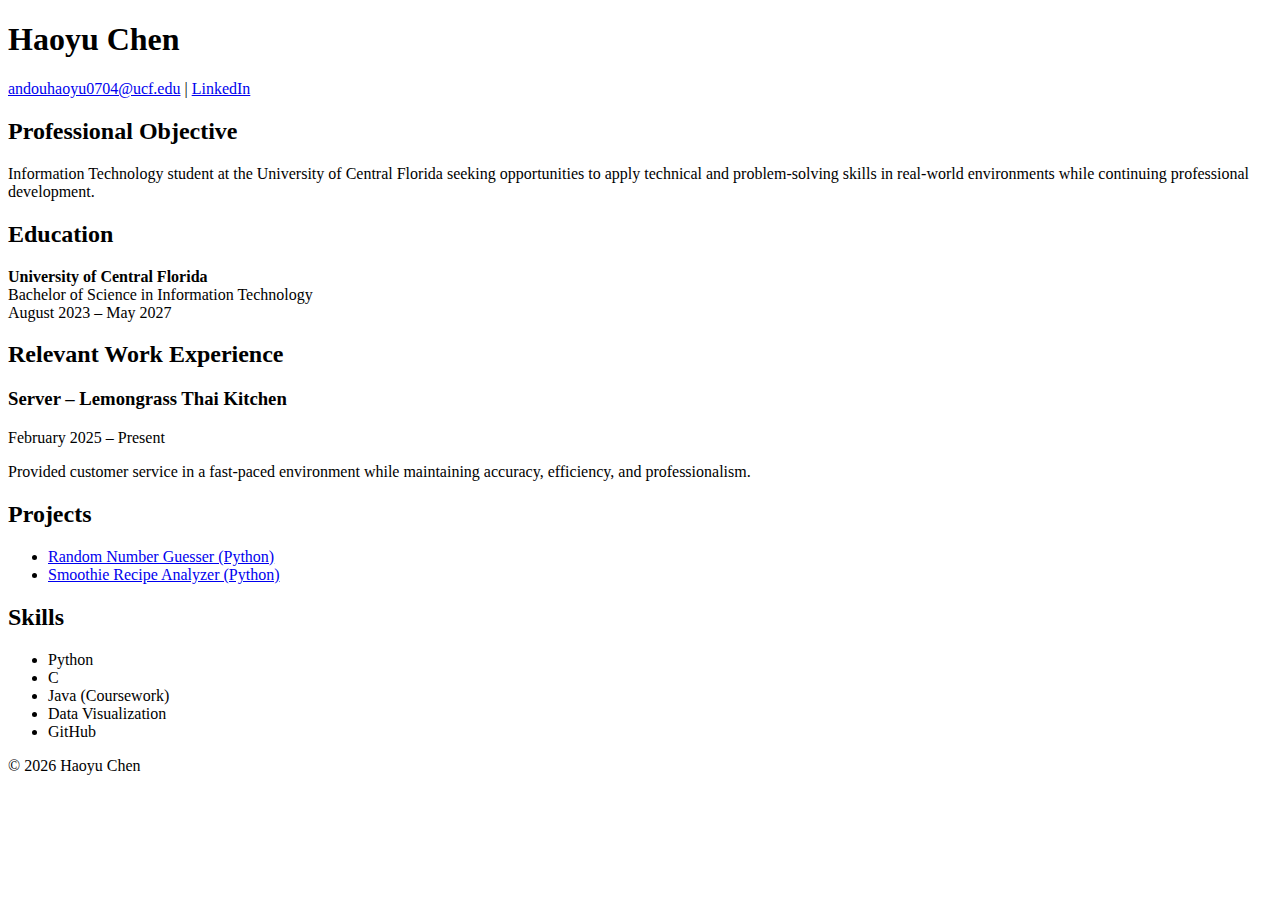
<file: index.html>
<!DOCTYPE html>
<html lang="en">
<head>
    <meta charset="UTF-8">
    <title>Haoyu Chen - Resume</title>
</head>

<body>

<header>
    <h1>Haoyu Chen</h1>
    <p>
        <a href="mailto:andouhaoyu0704@ucf.edu">andouhaoyu0704@ucf.edu</a> |
        <a href="https://www.linkedin.com/in/haoyu-chen-306a99326/" target="_blank">LinkedIn</a>
    </p>
</header>

<main>

<section>
    <h2>Professional Objective</h2>
    <p>
        Information Technology student at the University of Central Florida seeking
        opportunities to apply technical and problem-solving skills in real-world
        environments while continuing professional development.
    </p>
</section>

<section>
    <h2>Education</h2>
    <p>
        <strong>University of Central Florida</strong><br>
        Bachelor of Science in Information Technology<br>
        August 2023 – May 2027
    </p>
</section>

<section>
    <h2>Relevant Work Experience</h2>
    <article>
        <h3>Server – Lemongrass Thai Kitchen</h3>
        <p>
            February 2025 – Present
        </p>
        <p>
            Provided customer service in a fast-paced environment while maintaining
            accuracy, efficiency, and professionalism.
        </p>
    </article>
</section>

<section>
    <h2>Projects</h2>
    <ul>
        <li><a href="project1.html">Random Number Guesser (Python)</a></li>
        <li><a href="project2.html">Smoothie Recipe Analyzer (Python)</a></li>
    </ul>
</section>

<section>
    <h2>Skills</h2>
    <ul>
        <li>Python</li>
        <li>C</li>
        <li>Java (Coursework)</li>
        <li>Data Visualization</li>
        <li>GitHub</li>
    </ul>
</section>

</main>

<footer>
    <p>© 2026 Haoyu Chen</p>
</footer>

</body>
</html>
</file>
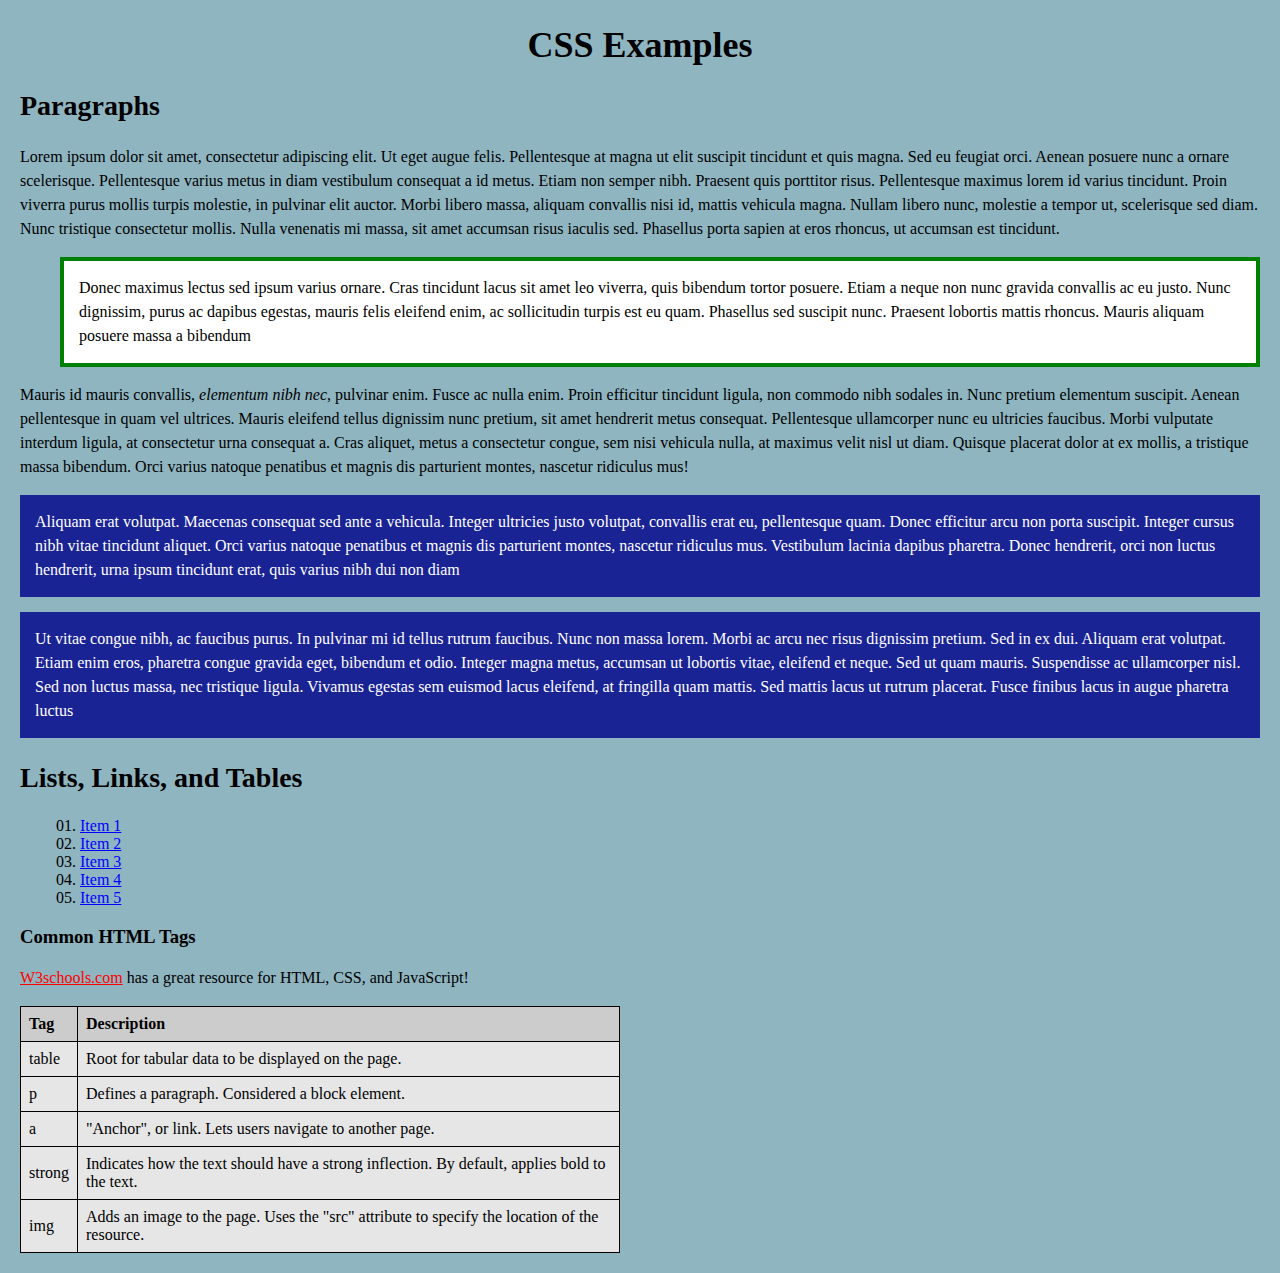
<file: 5_CSS1-1.html>
<!DOCTYPE html>

<html lang="en">
	<head>
		<title>CSS Examples</title>
		<link rel="stylesheet" href="5_css1.css">
	</head>
	
	<body>
		<h1>CSS Examples</h1>
		
		<article>
		<h2>Paragraphs</h2>
			<section>
				<p>Lorem ipsum dolor sit amet, consectetur adipiscing elit. Ut eget augue felis. Pellentesque at magna ut elit suscipit tincidunt et quis magna. Sed eu feugiat orci. Aenean posuere nunc a ornare scelerisque. Pellentesque varius metus in diam vestibulum consequat a id metus. Etiam non semper nibh. Praesent quis porttitor risus. Pellentesque maximus lorem id varius tincidunt. Proin viverra purus mollis turpis molestie, in pulvinar elit auctor. Morbi libero massa, aliquam convallis nisi id, mattis vehicula magna. Nullam libero nunc, molestie a tempor ut, scelerisque sed diam. Nunc tristique consectetur mollis. Nulla venenatis mi massa, sit amet accumsan risus iaculis sed. Phasellus porta sapien at eros rhoncus, ut accumsan est tincidunt.</p>
				<p id="paragraph2">Donec maximus lectus sed ipsum varius ornare. Cras tincidunt lacus sit amet leo viverra, quis bibendum tortor posuere. Etiam a neque non nunc gravida convallis ac eu justo. Nunc dignissim, purus ac dapibus egestas, mauris felis eleifend enim, ac sollicitudin turpis est eu quam. Phasellus sed suscipit nunc. Praesent lobortis mattis rhoncus. Mauris aliquam posuere massa a bibendum</p>
			</section>
			<section>
				<p>Mauris id mauris convallis, <em>elementum nibh nec</em>, pulvinar enim. Fusce ac nulla enim. Proin efficitur tincidunt ligula, non commodo nibh sodales in. Nunc pretium elementum suscipit. Aenean pellentesque in quam vel ultrices. Mauris eleifend tellus dignissim nunc pretium, sit amet hendrerit metus consequat. Pellentesque ullamcorper nunc eu ultricies faucibus. Morbi vulputate interdum ligula, at consectetur urna consequat a. Cras aliquet, metus a consectetur congue, sem nisi vehicula nulla, at maximus velit nisl ut diam. Quisque placerat dolor at ex mollis, a tristique massa bibendum. Orci varius natoque penatibus et magnis dis parturient montes, nascetur ridiculus mus!</p>
				<p class="blue">Aliquam erat volutpat. Maecenas consequat sed ante a vehicula. Integer ultricies justo volutpat, convallis erat eu, pellentesque quam. Donec efficitur arcu non porta suscipit. Integer cursus nibh vitae tincidunt aliquet. Orci varius natoque penatibus et magnis dis parturient montes, nascetur ridiculus mus. Vestibulum lacinia dapibus pharetra. Donec hendrerit, orci non luctus hendrerit, urna ipsum tincidunt erat, quis varius nibh dui non diam</p>
				<p class="blue">Ut vitae congue nibh, ac faucibus purus. In pulvinar mi id tellus rutrum faucibus. Nunc non massa lorem. Morbi ac arcu nec risus dignissim pretium. Sed in ex dui. Aliquam erat volutpat. Etiam enim eros, pharetra congue gravida eget, bibendum et odio. Integer magna metus, accumsan ut lobortis vitae, eleifend et neque. Sed ut quam mauris. Suspendisse ac ullamcorper nisl. Sed non luctus massa, nec tristique ligula. Vivamus egestas sem euismod lacus eleifend, at fringilla quam mattis. Sed mattis lacus ut rutrum placerat. Fusce finibus lacus in augue pharetra luctus</p>
			</section>
		</article>
		
		<article>
			<h2>Lists, Links, and Tables</h2>
			<ol>
				<li><a href="#">Item 1</a></li>
				<li><a href="#">Item 2</a></li>
				<li><a href="#">Item 3</a></li>
				<li><a href="#">Item 4</a></li>
				<li><a href="#">Item 5</a></li>
			</ol>
			
			<section>
				<h3>Common HTML Tags</h3>
				
				<p><a href="http://www.w3schools.com" target="_blank">W3schools.com</a> has a great resource for HTML, CSS, and JavaScript!</p>
				
				<table>
					<tr>
						<th>Tag</th><th>Description</th>
					</tr>
					<tr>
						<td>table</td><td>Root for tabular data to be displayed on the page.</td>
					</tr>
					<tr>
						<td>p</td><td>Defines a paragraph.  Considered a block element.</td>
					</tr>
					<tr>
						<td>a</td><td>"Anchor", or link.  Lets users navigate to another page.</td>
					</tr>
					<tr>
						<td>strong</td><td>Indicates how the text should have a strong inflection.  By default, applies bold to the text.</td>
					</tr>
					<tr>
						<td>img</td><td>Adds an image to the page.  Uses the "src" attribute to specify the location of the resource.</td>
					</tr>
				</table>
			</section>
			
		</article>
	</body>
</html>
</file>
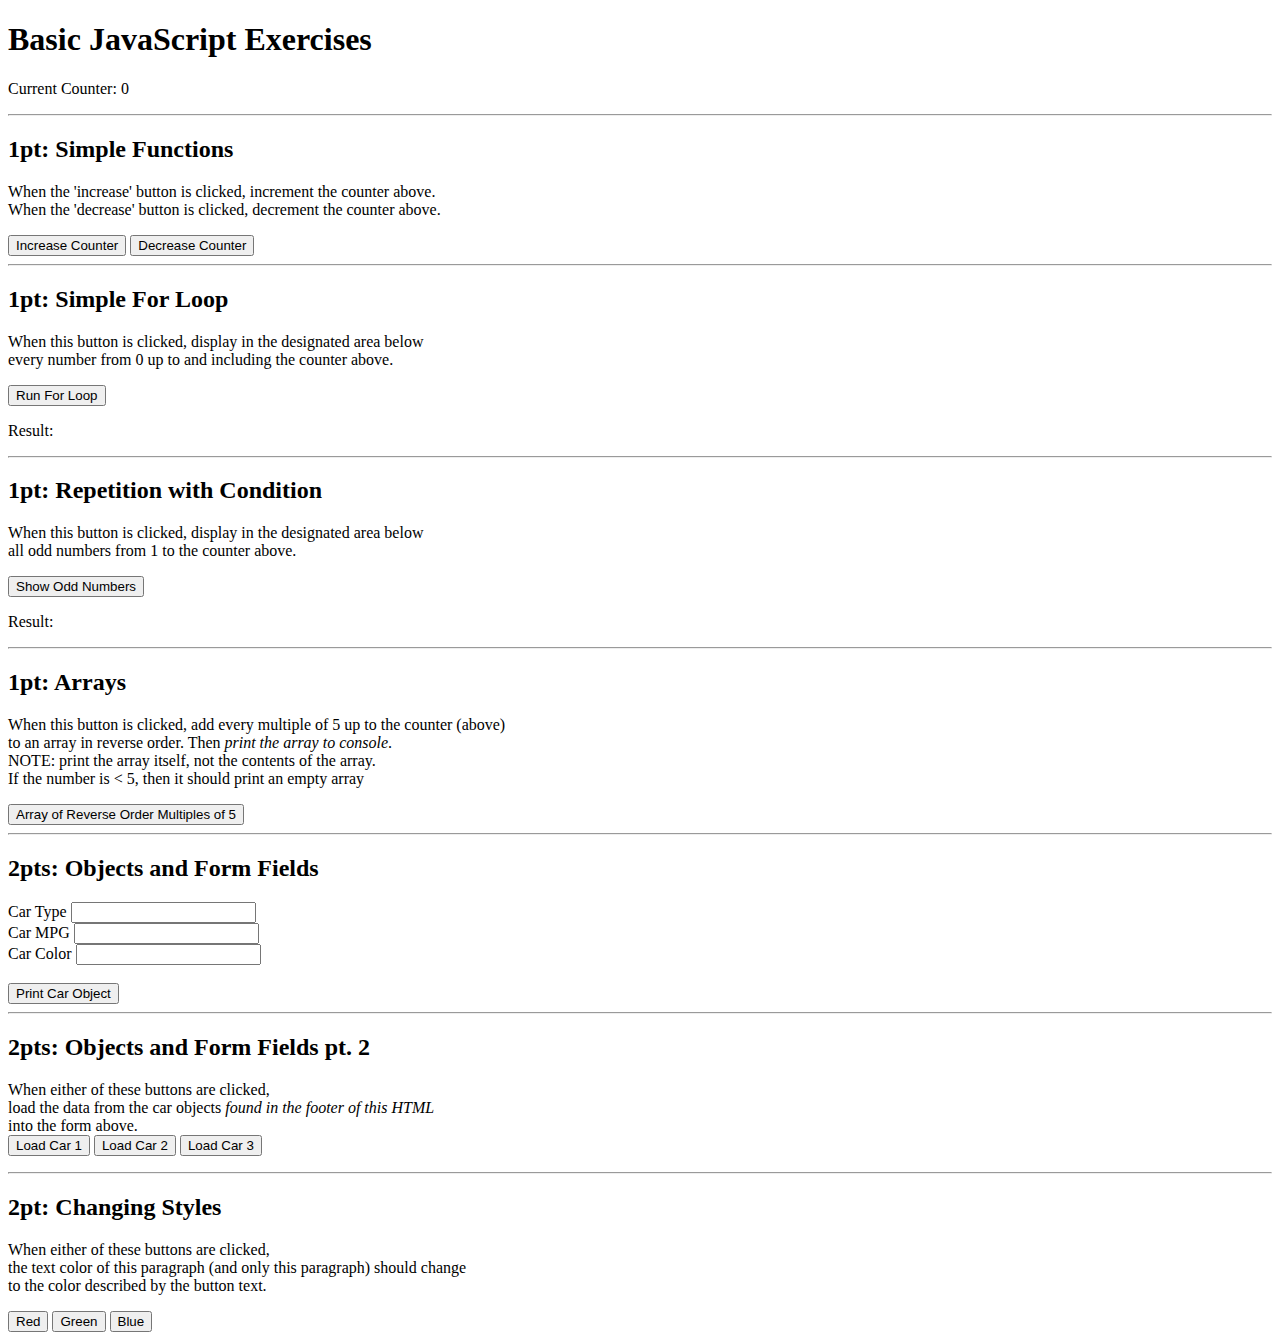
<file: HTML Week 5.html>
<!DOCTYPE html>

<html lang="en">
	<head>
		<title>Basic JavaScript Exercises</title>
		<!-- change the src value to use your own script -->
		<script src="JvScript.js">
		</script>
	</head>
	
	
	<body>
		<h1>Basic JavaScript Exercises</h1>

		<p>Current Counter: <span id="counter">0</span></p>
		
		<hr>
		
		<h2>1pt: Simple Functions</h2>
		<p>When the 'increase' button is clicked, increment the counter above.<br>
			When the 'decrease' button is clicked, decrement the counter above.</p>
		<button onclick="tickUp()">Increase Counter</button>
		<button onclick="tickDown()">Decrease Counter</button>
		
		<hr>
		
		<h2>1pt: Simple For Loop</h2>
		<p>When this button is clicked, display in the designated area below<br>
		every number from 0 up to and including the counter above.</p>
		<button onclick="runForLoop()">Run For Loop</button>
		
		<p>Result: <span id="forLoopResult"></span></p>
		
		<hr>
		
		<h2>1pt: Repetition with Condition</h2>
		<p>When this button is clicked, display in the designated area below<br>
		all odd numbers from 1 to the counter above.</p>
		<button onclick="showOddNumbers()">Show Odd Numbers</button>
		
		<p>Result: <span id="oddNumberResult"></span></p>
		
		<hr>
		
		<h2>1pt: Arrays</h2>
		<p>When this button is clicked, add every multiple of 5 up to the counter (above)<br>
		to an array in reverse order.  Then <em>print the array to console</em>.<br>
		NOTE: print the array itself, not the contents of the array.<br>
		If the number is &lt; 5, then it should print an empty array</p>
		<button onclick="addMultiplesToArray()">Array of Reverse Order Multiples of 5</button>
		
		<hr>
		
		<h2>2pts: Objects and Form Fields</h2>
		<label for="carType">Car Type</label> <input id="carType" type="text"><br>
		<label for="carMPG">Car MPG</label> <input id="carMPG" type="text"><br>
		<label for="carColor">Car Color</label> <input id="carColor" type="text"><br>
		<br>
		
		<button type="button" onclick="printCarObject()">Print Car Object</button>
		
		<hr>
		
		<h2>2pts: Objects and Form Fields pt. 2</h2>
		<p>When either of these buttons are clicked,<br>
		load the data from the car objects <em>found in the footer of this HTML</em><br>
		into the form above.<br>
		<button type="button" onclick="loadCar(1)">Load Car 1</button>
		<button type="button" onclick="loadCar(2)">Load Car 2</button>
		<button type="button" onclick="loadCar(3)">Load Car 3</button>
		
		<hr>
		
		<h2>2pt: Changing Styles</h2>
		<p id="styleParagraph">When either of these buttons are clicked,<br>
		the text color of this paragraph (and only this paragraph) should change<br>
		to the color described by the button text.</p>
		
		<button type="button" onclick="changeColor(1)">Red</button>
		<button type="button" onclick="changeColor(2)">Green</button>
		<button type="button" onclick="changeColor(3)">Blue</button>
	
	
		<footer>
			<script>
				let carObject1 = {cType: "sedan", cMPG: "32", cColor: "blue"};
				let carObject2 = {cType: "truck", cMPG: "28", cColor: "red"};
				let carObject3 = {cType: "van", cMPG: "30", cColor: "green"};
			</script>
		</footer>
	</body>
	
	
</html>
</file>
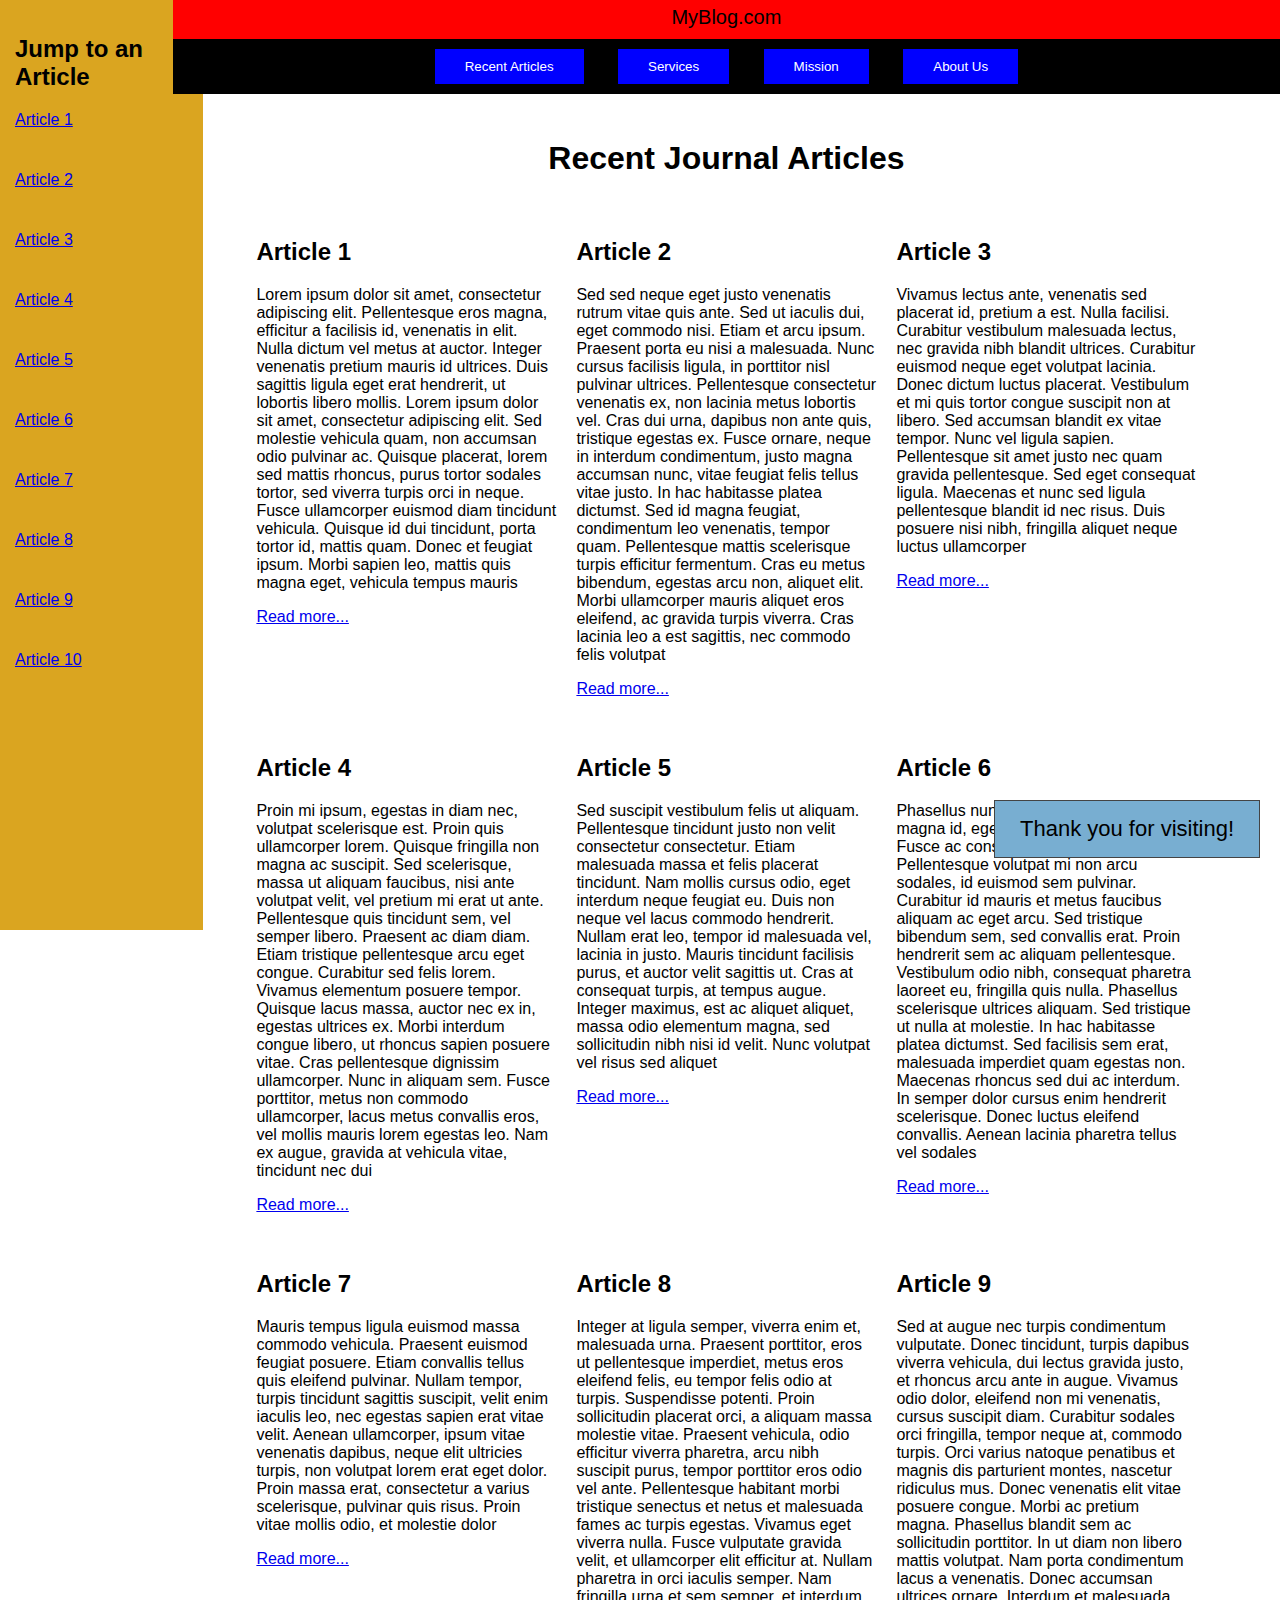
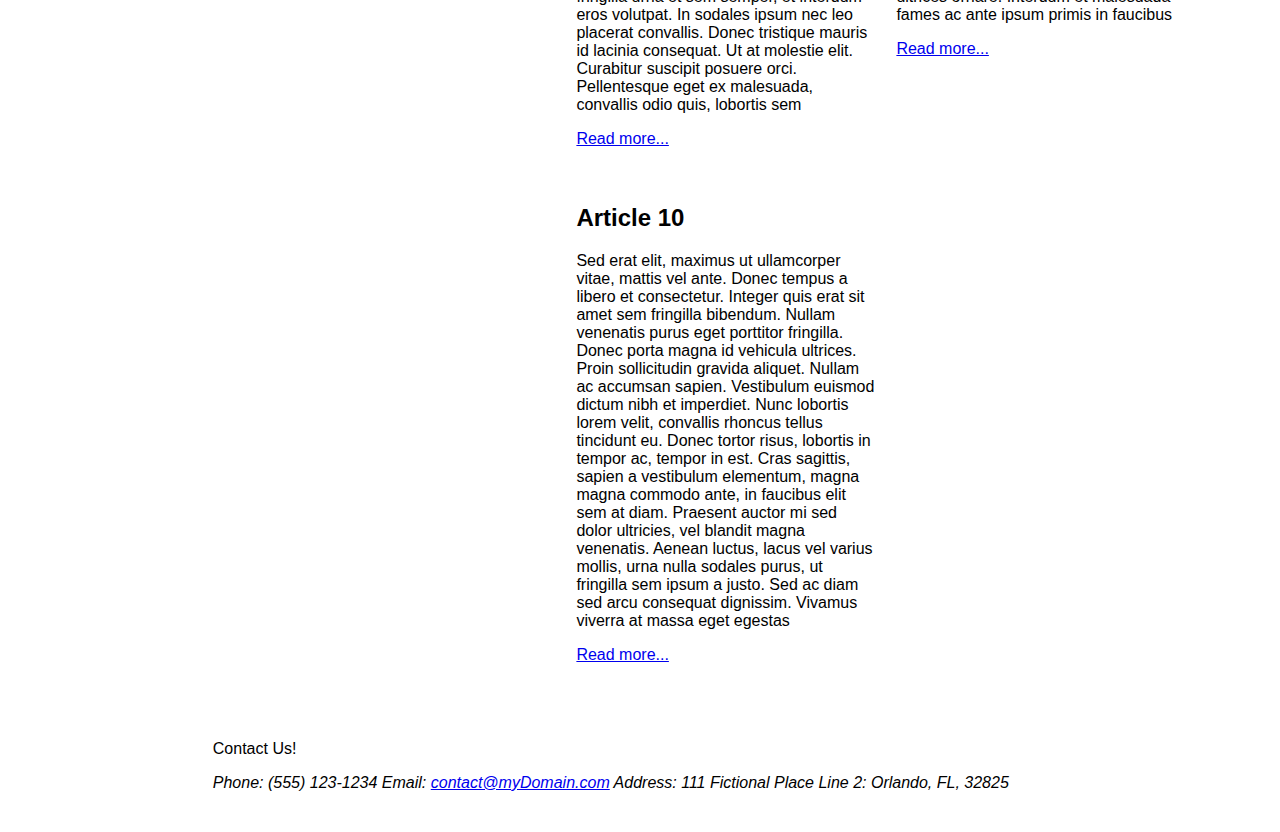
<file: html-5.html>
<!DOCTYPE html>
<html lang="en">
    <head>
        <link rel="stylesheet" href="Blog.css">
    </head>

    <body>
		<nav id="jumpMenu">
            <h2>Jump to an Article</h2>
            <a href="#a1">Article 1</a><br>
            <a href="#a2">Article 2</a><br>
            <a href="#a3">Article 3</a><br>
            <a href="#a4">Article 4</a><br>
            <a href="#a5">Article 5</a><br>
            <a href="#a6">Article 6</a><br>
            <a href="#a7">Article 7</a><br>
            <a href="#a8">Article 8</a><br>
            <a href="#a9">Article 9</a><br>
			<a href="#a10">Article 10</a>
        </nav>
		
        <main>		
		
			<header>
				<p>MyBlog.com</p>
				<nav>
					<button href="recent.html">Recent Articles</button>
					<button href="services.html">Services</button>
					<button href="mission.html">Mission</button>
					<button href="about.html">About Us</button>
				</nav>
			</header>
            
            <h1>Recent Journal Articles</h1>

            <div id="container">
                <article id="a1">
                    <h2>Article 1</h2>
                    <p>Lorem ipsum dolor sit amet, consectetur adipiscing elit. Pellentesque eros magna, efficitur a facilisis id, venenatis in elit. Nulla dictum vel metus at auctor. Integer venenatis pretium mauris id ultrices. Duis sagittis ligula eget erat hendrerit, ut lobortis libero mollis. Lorem ipsum dolor sit amet, consectetur adipiscing elit. Sed molestie vehicula quam, non accumsan odio pulvinar ac. Quisque placerat, lorem sed mattis rhoncus, purus tortor sodales tortor, sed viverra turpis orci in neque. Fusce ullamcorper euismod diam tincidunt vehicula. Quisque id dui tincidunt, porta tortor id, mattis quam. Donec et feugiat ipsum. Morbi sapien leo, mattis quis magna eget, vehicula tempus mauris</p>
                    <p><a href="#">Read more...</a></p>
                </article>

                <article id="a2">
                    <h2>Article 2</h2>
                    <p>Sed sed neque eget justo venenatis rutrum vitae quis ante. Sed ut iaculis dui, eget commodo nisi. Etiam et arcu ipsum. Praesent porta eu nisi a malesuada. Nunc cursus facilisis ligula, in porttitor nisl pulvinar ultrices. Pellentesque consectetur venenatis ex, non lacinia metus lobortis vel. Cras dui urna, dapibus non ante quis, tristique egestas ex. Fusce ornare, neque in interdum condimentum, justo magna accumsan nunc, vitae feugiat felis tellus vitae justo. In hac habitasse platea dictumst. Sed id magna feugiat, condimentum leo venenatis, tempor quam. Pellentesque mattis scelerisque turpis efficitur fermentum. Cras eu metus bibendum, egestas arcu non, aliquet elit. Morbi ullamcorper mauris aliquet eros eleifend, ac gravida turpis viverra. Cras lacinia leo a est sagittis, nec commodo felis volutpat</p>
                    <p><a href="#">Read more...</a></p>
                </article>

                <article id="a3">
                    <h2>Article 3</h2>
                    <p>Vivamus lectus ante, venenatis sed placerat id, pretium a est. Nulla facilisi. Curabitur vestibulum malesuada lectus, nec gravida nibh blandit ultrices. Curabitur euismod neque eget volutpat lacinia. Donec dictum luctus placerat. Vestibulum et mi quis tortor congue suscipit non at libero. Sed accumsan blandit ex vitae tempor. Nunc vel ligula sapien. Pellentesque sit amet justo nec quam gravida pellentesque. Sed eget consequat ligula. Maecenas et nunc sed ligula pellentesque blandit id nec risus. Duis posuere nisi nibh, fringilla aliquet neque luctus ullamcorper</p>
                    <p><a href="#">Read more...</a></p>
                </article>

                <article id="a4">
                    <h2>Article 4</h2>
                    <p>Proin mi ipsum, egestas in diam nec, volutpat scelerisque est. Proin quis ullamcorper lorem. Quisque fringilla non magna ac suscipit. Sed scelerisque, massa ut aliquam faucibus, nisi ante volutpat velit, vel pretium mi erat ut ante. Pellentesque quis tincidunt sem, vel semper libero. Praesent ac diam diam. Etiam tristique pellentesque arcu eget congue. Curabitur sed felis lorem. Vivamus elementum posuere tempor. Quisque lacus massa, auctor nec ex in, egestas ultrices ex. Morbi interdum congue libero, ut rhoncus sapien posuere vitae. Cras pellentesque dignissim ullamcorper. Nunc in aliquam sem. Fusce porttitor, metus non commodo ullamcorper, lacus metus convallis eros, vel mollis mauris lorem egestas leo. Nam ex augue, gravida at vehicula vitae, tincidunt nec dui</p>
                    <p><a href="#">Read more...</a></p>
                </article>

                <article id="a5">
                    <h2>Article 5</h2>
                    <p>Sed suscipit vestibulum felis ut aliquam. Pellentesque tincidunt justo non velit consectetur consectetur. Etiam malesuada massa et felis placerat tincidunt. Nam mollis cursus odio, eget interdum neque feugiat eu. Duis non neque vel lacus commodo hendrerit. Nullam erat leo, tempor id malesuada vel, lacinia in justo. Mauris tincidunt facilisis purus, et auctor velit sagittis ut. Cras at consequat turpis, at tempus augue. Integer maximus, est ac aliquet aliquet, massa odio elementum magna, sed sollicitudin nibh nisi id velit. Nunc volutpat vel risus sed aliquet</p>
                    <p><a href="#">Read more...</a></p>
                </article>

                <article id="a6">
                    <h2>Article 6</h2>
                    <p>Phasellus nunc sapien, dignissim in magna id, egestas condimentum erat. Fusce ac consectetur velit, ac iaculis nisi. Pellentesque volutpat mi non arcu sodales, id euismod sem pulvinar. Curabitur id mauris et metus faucibus aliquam ac eget arcu. Sed tristique bibendum sem, sed convallis erat. Proin hendrerit sem ac aliquam pellentesque. Vestibulum odio nibh, consequat pharetra laoreet eu, fringilla quis nulla. Phasellus scelerisque ultrices aliquam. Sed tristique ut nulla at molestie. In hac habitasse platea dictumst. Sed facilisis sem erat, malesuada imperdiet quam egestas non. Maecenas rhoncus sed dui ac interdum. In semper dolor cursus enim hendrerit scelerisque. Donec luctus eleifend convallis. Aenean lacinia pharetra tellus vel sodales</p>
                    <p><a href="#">Read more...</a></p>
                </article>

                <article id="a7">
                    <h2>Article 7</h2>
                    <p>Mauris tempus ligula euismod massa commodo vehicula. Praesent euismod feugiat posuere. Etiam convallis tellus quis eleifend pulvinar. Nullam tempor, turpis tincidunt sagittis suscipit, velit enim iaculis leo, nec egestas sapien erat vitae velit. Aenean ullamcorper, ipsum vitae venenatis dapibus, neque elit ultricies turpis, non volutpat lorem erat eget dolor. Proin massa erat, consectetur a varius scelerisque, pulvinar quis risus. Proin vitae mollis odio, et molestie dolor</p>
                    <p><a href="#">Read more...</a></p>
                </article>

                <article id="a8">
                    <h2>Article 8</h2>
                    <p>Integer at ligula semper, viverra enim et, malesuada urna. Praesent porttitor, eros ut pellentesque imperdiet, metus eros eleifend felis, eu tempor felis odio at turpis. Suspendisse potenti. Proin sollicitudin placerat orci, a aliquam massa molestie vitae. Praesent vehicula, odio efficitur viverra pharetra, arcu nibh suscipit purus, tempor porttitor eros odio vel ante. Pellentesque habitant morbi tristique senectus et netus et malesuada fames ac turpis egestas. Vivamus eget viverra nulla. Fusce vulputate gravida velit, et ullamcorper elit efficitur at. Nullam pharetra in orci iaculis semper. Nam fringilla urna et sem semper, et interdum eros volutpat. In sodales ipsum nec leo placerat convallis. Donec tristique mauris id lacinia consequat. Ut at molestie elit. Curabitur suscipit posuere orci. Pellentesque eget ex malesuada, convallis odio quis, lobortis sem</p>
                    <p><a href="#">Read more...</a></p>
                </article>

                <article id="a9">
                    <h2>Article 9</h2>
                    <p>Sed at augue nec turpis condimentum vulputate. Donec tincidunt, turpis dapibus viverra vehicula, dui lectus gravida justo, et rhoncus arcu ante in augue. Vivamus odio dolor, eleifend non mi venenatis, cursus suscipit diam. Curabitur sodales orci fringilla, tempor neque at, commodo turpis. Orci varius natoque penatibus et magnis dis parturient montes, nascetur ridiculus mus. Donec venenatis elit vitae posuere congue. Morbi ac pretium magna. Phasellus blandit sem ac sollicitudin porttitor. In ut diam non libero mattis volutpat. Nam porta condimentum lacus a venenatis. Donec accumsan ultrices ornare. Interdum et malesuada fames ac ante ipsum primis in faucibus</p>
                    <p><a href="#">Read more...</a></p>
                </article>

                <article id="a10">
                    <h2>Article 10</h2>
                    <p>Sed erat elit, maximus ut ullamcorper vitae, mattis vel ante. Donec tempus a libero et consectetur. Integer quis erat sit amet sem fringilla bibendum. Nullam venenatis purus eget porttitor fringilla. Donec porta magna id vehicula ultrices. Proin sollicitudin gravida aliquet. Nullam ac accumsan sapien. Vestibulum euismod dictum nibh et imperdiet. Nunc lobortis lorem velit, convallis rhoncus tellus tincidunt eu. Donec tortor risus, lobortis in tempor ac, tempor in est. Cras sagittis, sapien a vestibulum elementum, magna magna commodo ante, in faucibus elit sem at diam. Praesent auctor mi sed dolor ultricies, vel blandit magna venenatis. Aenean luctus, lacus vel varius mollis, urna nulla sodales purus, ut fringilla sem ipsum a justo. Sed ac diam sed arcu consequat dignissim. Vivamus viverra at massa eget egestas</p>
                    <p><a href="#">Read more...</a></p>
                </article>
            </div>
			
			<p id="thanks">Thank you for visiting!</p>

            <footer>
                <p>Contact Us!</p>
                <address>
                    <div>
                        <span>Phone:</span> <span>(555) 123-1234</span>
                        <span>Email:</span> </span><a href="#">contact@myDomain.com</a></span>
                        <span>Address:</span> <span>111 Fictional Place</span>
                        <span>Line 2:</span> <span>Orlando, FL, 32825</span>
                    </div>
                </address>
				
            </footer>
        </main>
    </body>
</html>
</file>
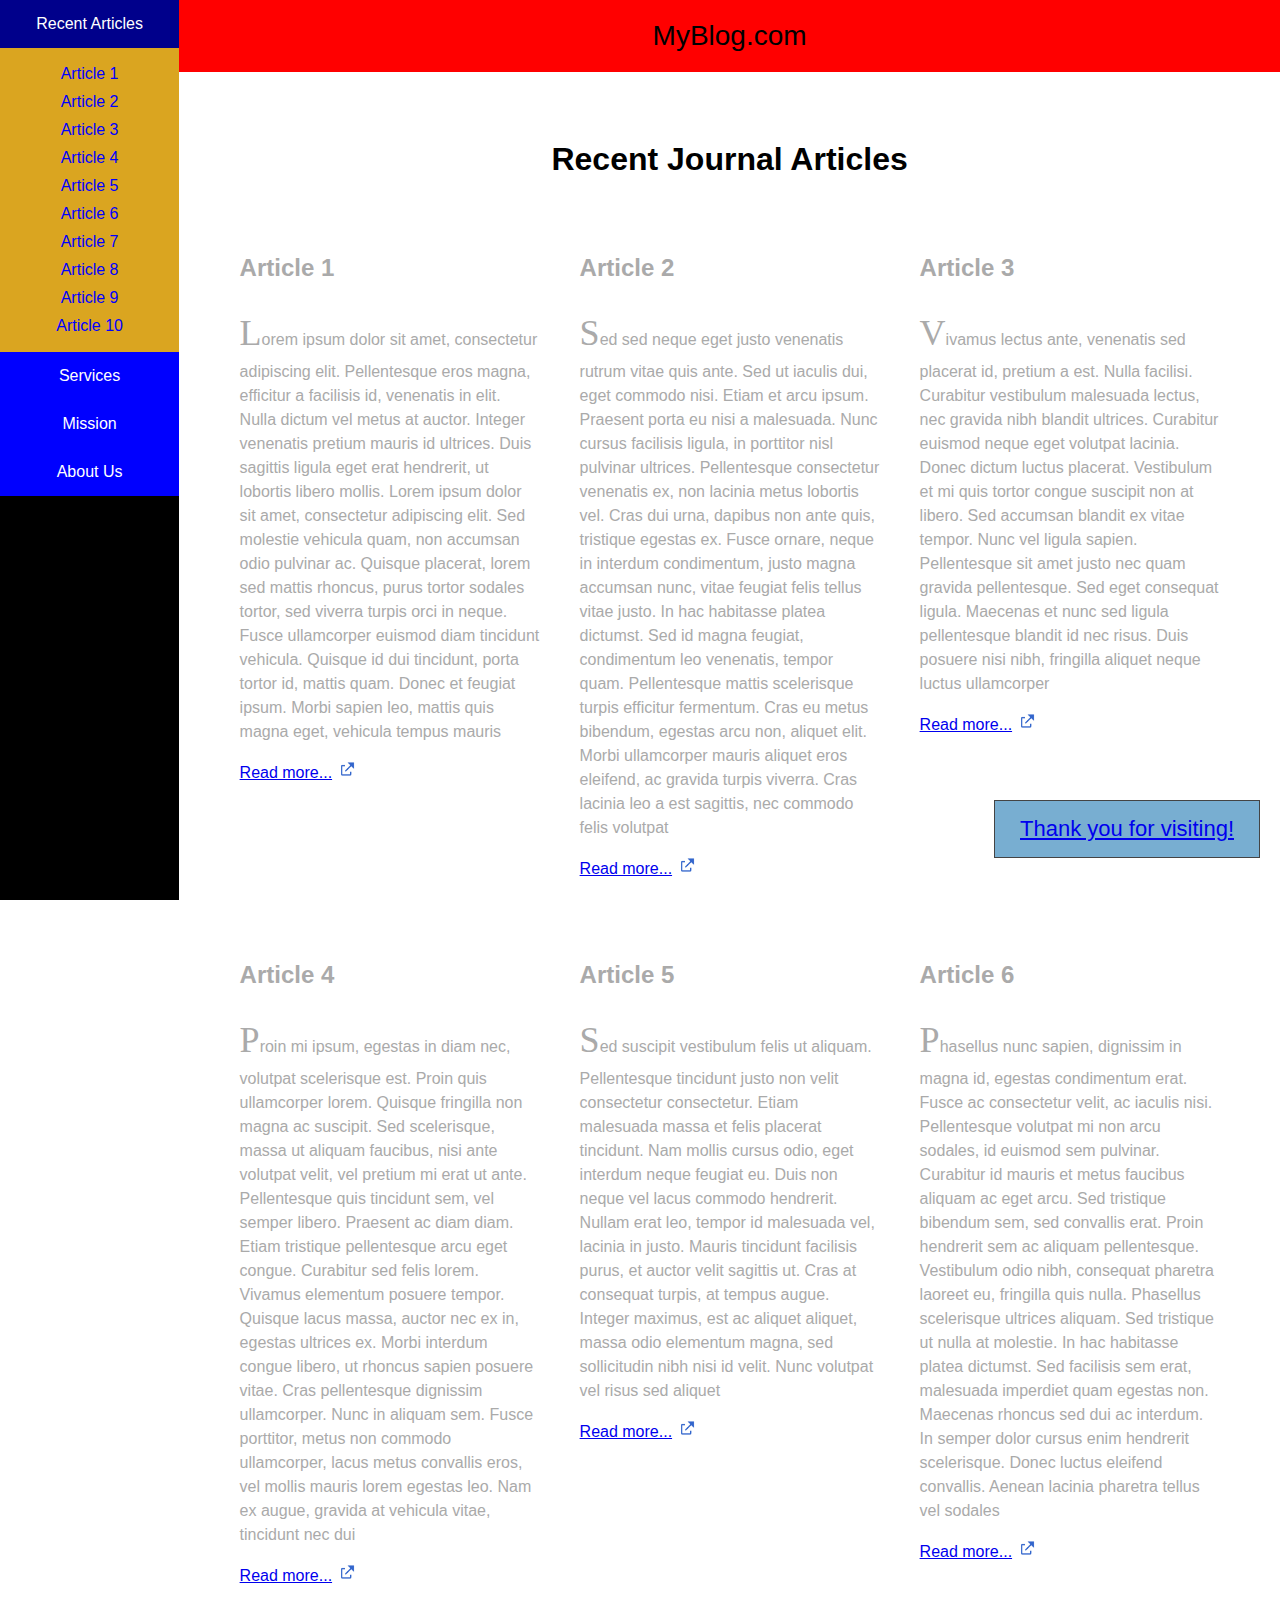
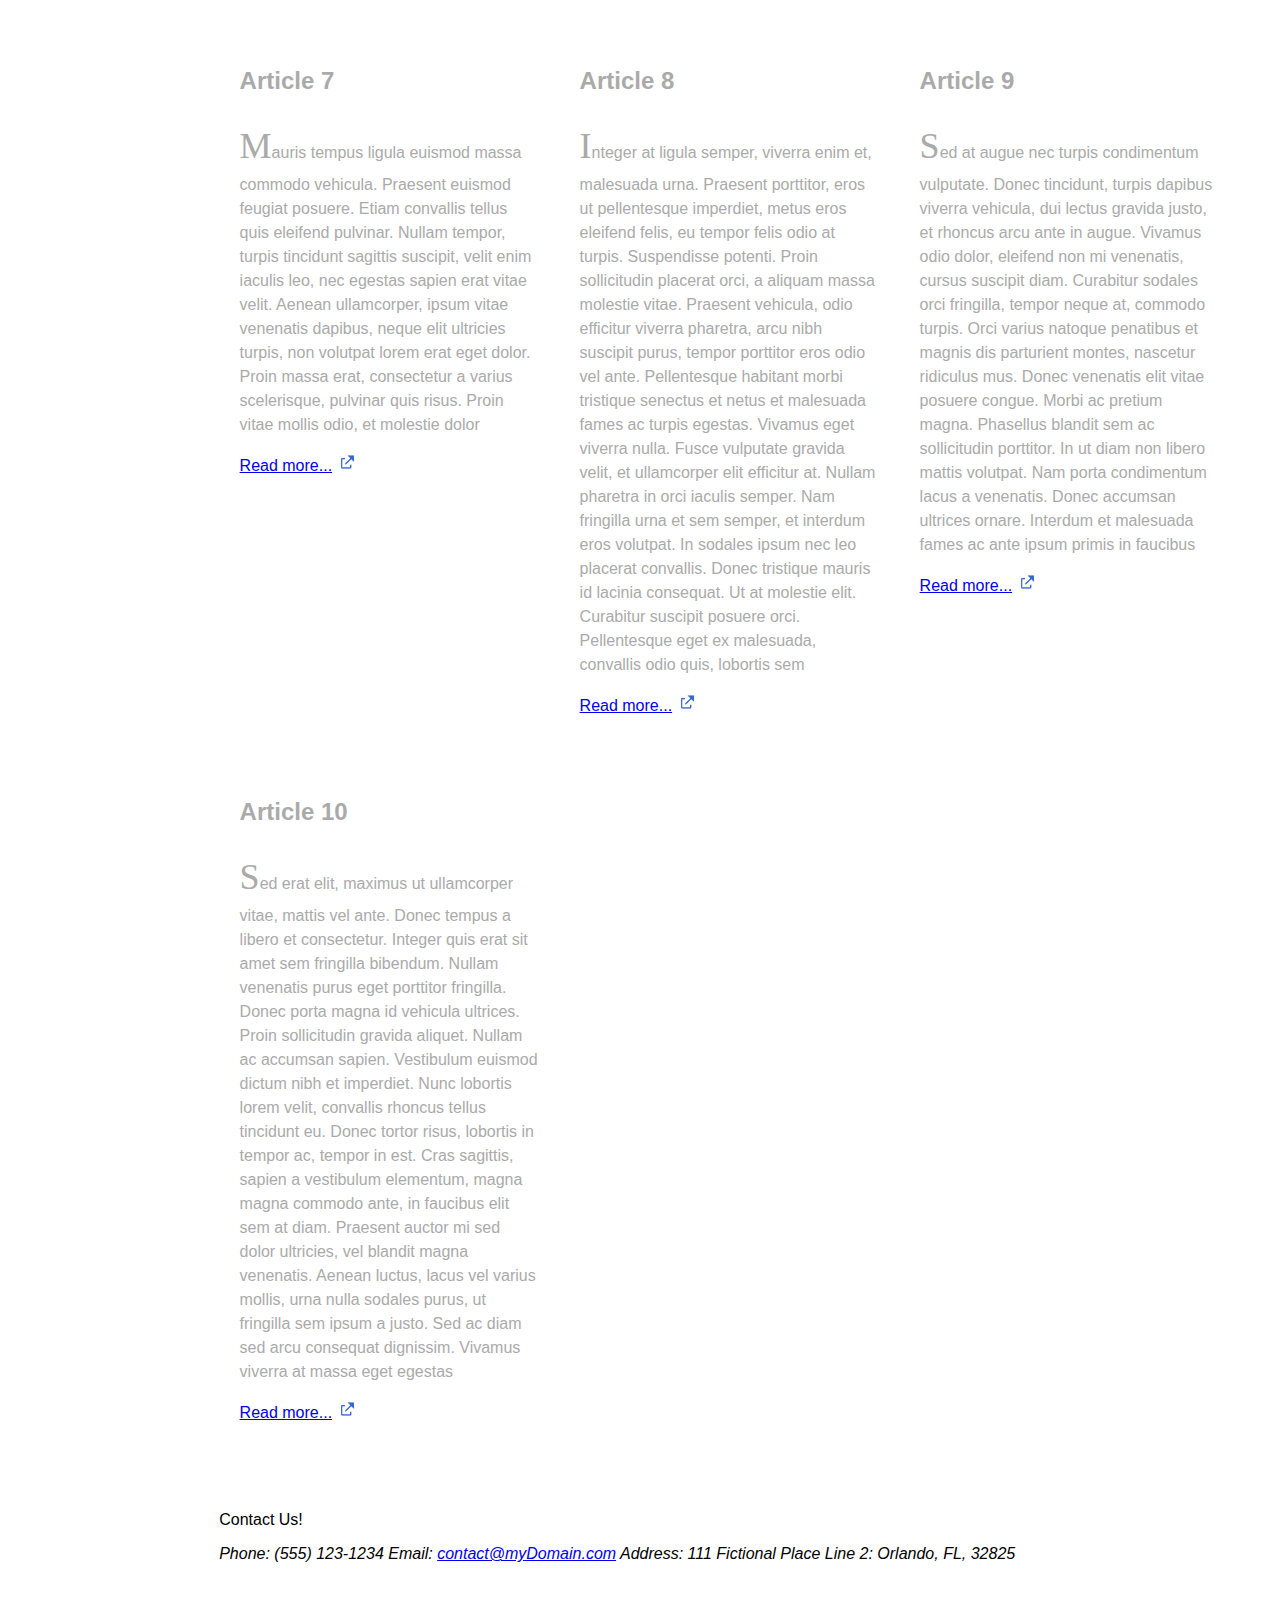
<file: html-6.html>
<!DOCTYPE html>
<html lang="en">
    <head>
        <link rel="stylesheet" href="7_transition.css">
    </head>

    <body>
		
		<nav id="menuItems">
			<button id="recentArticles" href="recent.html">Recent Articles</button>
			
			<ul id="jumpMenu">
				<li><a href="#a1">Article 1</a></li>
				<li><a href="#a2">Article 2</a></li>
				<li><a href="#a3">Article 3</a></li>
				<li><a href="#a4">Article 4</a></li>
				<li><a href="#a5">Article 5</a></li>
				<li><a href="#a6">Article 6</a></li>
				<li><a href="#a7">Article 7</a></li>
				<li><a href="#a8">Article 8</a></li>
				<li><a href="#a9">Article 9</a></li>
				<li><a href="#a10">Article 10</a></li>
			</ul>
		
			<button href="services.html">Services</button>
			<button href="mission.html">Mission</button>
			<button href="about.html">About Us</button>
		</nav>
		
        <main>
		
			<header>
				<p>MyBlog.com</p>
			</header>
            
            <h1>Recent Journal Articles</h1>

            <div id="container">
                <article id="a1">
                    <h2>Article 1</h2>
                    <p>Lorem ipsum dolor sit amet, consectetur adipiscing elit. Pellentesque eros magna, efficitur a facilisis id, venenatis in elit. Nulla dictum vel metus at auctor. Integer venenatis pretium mauris id ultrices. Duis sagittis ligula eget erat hendrerit, ut lobortis libero mollis. Lorem ipsum dolor sit amet, consectetur adipiscing elit. Sed molestie vehicula quam, non accumsan odio pulvinar ac. Quisque placerat, lorem sed mattis rhoncus, purus tortor sodales tortor, sed viverra turpis orci in neque. Fusce ullamcorper euismod diam tincidunt vehicula. Quisque id dui tincidunt, porta tortor id, mattis quam. Donec et feugiat ipsum. Morbi sapien leo, mattis quis magna eget, vehicula tempus mauris</p>
                    <p><a href="http://www.google.com">Read more...</a></p>
                </article>

                <article id="a2">
                    <h2>Article 2</h2>
                    <p>Sed sed neque eget justo venenatis rutrum vitae quis ante. Sed ut iaculis dui, eget commodo nisi. Etiam et arcu ipsum. Praesent porta eu nisi a malesuada. Nunc cursus facilisis ligula, in porttitor nisl pulvinar ultrices. Pellentesque consectetur venenatis ex, non lacinia metus lobortis vel. Cras dui urna, dapibus non ante quis, tristique egestas ex. Fusce ornare, neque in interdum condimentum, justo magna accumsan nunc, vitae feugiat felis tellus vitae justo. In hac habitasse platea dictumst. Sed id magna feugiat, condimentum leo venenatis, tempor quam. Pellentesque mattis scelerisque turpis efficitur fermentum. Cras eu metus bibendum, egestas arcu non, aliquet elit. Morbi ullamcorper mauris aliquet eros eleifend, ac gravida turpis viverra. Cras lacinia leo a est sagittis, nec commodo felis volutpat</p>
                    <p><a href="http://www.google.com">Read more...</a></p>
                </article>

                <article id="a3">
                    <h2>Article 3</h2>
                    <p>Vivamus lectus ante, venenatis sed placerat id, pretium a est. Nulla facilisi. Curabitur vestibulum malesuada lectus, nec gravida nibh blandit ultrices. Curabitur euismod neque eget volutpat lacinia. Donec dictum luctus placerat. Vestibulum et mi quis tortor congue suscipit non at libero. Sed accumsan blandit ex vitae tempor. Nunc vel ligula sapien. Pellentesque sit amet justo nec quam gravida pellentesque. Sed eget consequat ligula. Maecenas et nunc sed ligula pellentesque blandit id nec risus. Duis posuere nisi nibh, fringilla aliquet neque luctus ullamcorper</p>
                    <p><a href="http://www.google.com">Read more...</a></p>
                </article>

                <article id="a4">
                    <h2>Article 4</h2>
                    <p>Proin mi ipsum, egestas in diam nec, volutpat scelerisque est. Proin quis ullamcorper lorem. Quisque fringilla non magna ac suscipit. Sed scelerisque, massa ut aliquam faucibus, nisi ante volutpat velit, vel pretium mi erat ut ante. Pellentesque quis tincidunt sem, vel semper libero. Praesent ac diam diam. Etiam tristique pellentesque arcu eget congue. Curabitur sed felis lorem. Vivamus elementum posuere tempor. Quisque lacus massa, auctor nec ex in, egestas ultrices ex. Morbi interdum congue libero, ut rhoncus sapien posuere vitae. Cras pellentesque dignissim ullamcorper. Nunc in aliquam sem. Fusce porttitor, metus non commodo ullamcorper, lacus metus convallis eros, vel mollis mauris lorem egestas leo. Nam ex augue, gravida at vehicula vitae, tincidunt nec dui</p>
                    <p><a href="http://www.google.com">Read more...</a></p>
                </article>

                <article id="a5">
                    <h2>Article 5</h2>
                    <p>Sed suscipit vestibulum felis ut aliquam. Pellentesque tincidunt justo non velit consectetur consectetur. Etiam malesuada massa et felis placerat tincidunt. Nam mollis cursus odio, eget interdum neque feugiat eu. Duis non neque vel lacus commodo hendrerit. Nullam erat leo, tempor id malesuada vel, lacinia in justo. Mauris tincidunt facilisis purus, et auctor velit sagittis ut. Cras at consequat turpis, at tempus augue. Integer maximus, est ac aliquet aliquet, massa odio elementum magna, sed sollicitudin nibh nisi id velit. Nunc volutpat vel risus sed aliquet</p>
                    <p><a href="http://www.google.com">Read more...</a></p>
                </article>

                <article id="a6">
                    <h2>Article 6</h2>
                    <p>Phasellus nunc sapien, dignissim in magna id, egestas condimentum erat. Fusce ac consectetur velit, ac iaculis nisi. Pellentesque volutpat mi non arcu sodales, id euismod sem pulvinar. Curabitur id mauris et metus faucibus aliquam ac eget arcu. Sed tristique bibendum sem, sed convallis erat. Proin hendrerit sem ac aliquam pellentesque. Vestibulum odio nibh, consequat pharetra laoreet eu, fringilla quis nulla. Phasellus scelerisque ultrices aliquam. Sed tristique ut nulla at molestie. In hac habitasse platea dictumst. Sed facilisis sem erat, malesuada imperdiet quam egestas non. Maecenas rhoncus sed dui ac interdum. In semper dolor cursus enim hendrerit scelerisque. Donec luctus eleifend convallis. Aenean lacinia pharetra tellus vel sodales</p>
                    <p><a href="http://www.google.com">Read more...</a></p>
                </article>

                <article id="a7">
                    <h2>Article 7</h2>
                    <p>Mauris tempus ligula euismod massa commodo vehicula. Praesent euismod feugiat posuere. Etiam convallis tellus quis eleifend pulvinar. Nullam tempor, turpis tincidunt sagittis suscipit, velit enim iaculis leo, nec egestas sapien erat vitae velit. Aenean ullamcorper, ipsum vitae venenatis dapibus, neque elit ultricies turpis, non volutpat lorem erat eget dolor. Proin massa erat, consectetur a varius scelerisque, pulvinar quis risus. Proin vitae mollis odio, et molestie dolor</p>
                    <p><a href="http://www.google.com">Read more...</a></p>
                </article>

                <article id="a8">
                    <h2>Article 8</h2>
                    <p>Integer at ligula semper, viverra enim et, malesuada urna. Praesent porttitor, eros ut pellentesque imperdiet, metus eros eleifend felis, eu tempor felis odio at turpis. Suspendisse potenti. Proin sollicitudin placerat orci, a aliquam massa molestie vitae. Praesent vehicula, odio efficitur viverra pharetra, arcu nibh suscipit purus, tempor porttitor eros odio vel ante. Pellentesque habitant morbi tristique senectus et netus et malesuada fames ac turpis egestas. Vivamus eget viverra nulla. Fusce vulputate gravida velit, et ullamcorper elit efficitur at. Nullam pharetra in orci iaculis semper. Nam fringilla urna et sem semper, et interdum eros volutpat. In sodales ipsum nec leo placerat convallis. Donec tristique mauris id lacinia consequat. Ut at molestie elit. Curabitur suscipit posuere orci. Pellentesque eget ex malesuada, convallis odio quis, lobortis sem</p>
                    <p><a href="http://www.google.com">Read more...</a></p>
                </article>

                <article id="a9">
                    <h2>Article 9</h2>
                    <p>Sed at augue nec turpis condimentum vulputate. Donec tincidunt, turpis dapibus viverra vehicula, dui lectus gravida justo, et rhoncus arcu ante in augue. Vivamus odio dolor, eleifend non mi venenatis, cursus suscipit diam. Curabitur sodales orci fringilla, tempor neque at, commodo turpis. Orci varius natoque penatibus et magnis dis parturient montes, nascetur ridiculus mus. Donec venenatis elit vitae posuere congue. Morbi ac pretium magna. Phasellus blandit sem ac sollicitudin porttitor. In ut diam non libero mattis volutpat. Nam porta condimentum lacus a venenatis. Donec accumsan ultrices ornare. Interdum et malesuada fames ac ante ipsum primis in faucibus</p>
                    <p><a href="http://www.google.com">Read more...</a></p>
                </article>

                <article id="a10">
                    <h2>Article 10</h2>
                    <p>Sed erat elit, maximus ut ullamcorper vitae, mattis vel ante. Donec tempus a libero et consectetur. Integer quis erat sit amet sem fringilla bibendum. Nullam venenatis purus eget porttitor fringilla. Donec porta magna id vehicula ultrices. Proin sollicitudin gravida aliquet. Nullam ac accumsan sapien. Vestibulum euismod dictum nibh et imperdiet. Nunc lobortis lorem velit, convallis rhoncus tellus tincidunt eu. Donec tortor risus, lobortis in tempor ac, tempor in est. Cras sagittis, sapien a vestibulum elementum, magna magna commodo ante, in faucibus elit sem at diam. Praesent auctor mi sed dolor ultricies, vel blandit magna venenatis. Aenean luctus, lacus vel varius mollis, urna nulla sodales purus, ut fringilla sem ipsum a justo. Sed ac diam sed arcu consequat dignissim. Vivamus viverra at massa eget egestas</p>
                    <p><a href="http://www.google.com">Read more...</a></p>
                </article>
            </div>
			
			<p id="thanks"><a href="#">Thank you for visiting!</a></p>

            <footer>
                <p>Contact Us!</p>
                <address>
                    <div>
                        <span>Phone:</span> <span>(555) 123-1234</span>
                        <span>Email:</span> </span><a href="#">contact@myDomain.com</a></span>
                        <span>Address:</span> <span>111 Fictional Place</span>
                        <span>Line 2:</span> <span>Orlando, FL, 32825</span>
                    </div>
                </address>
				
            </footer>
        </main>
    </body>
</html>
</file>
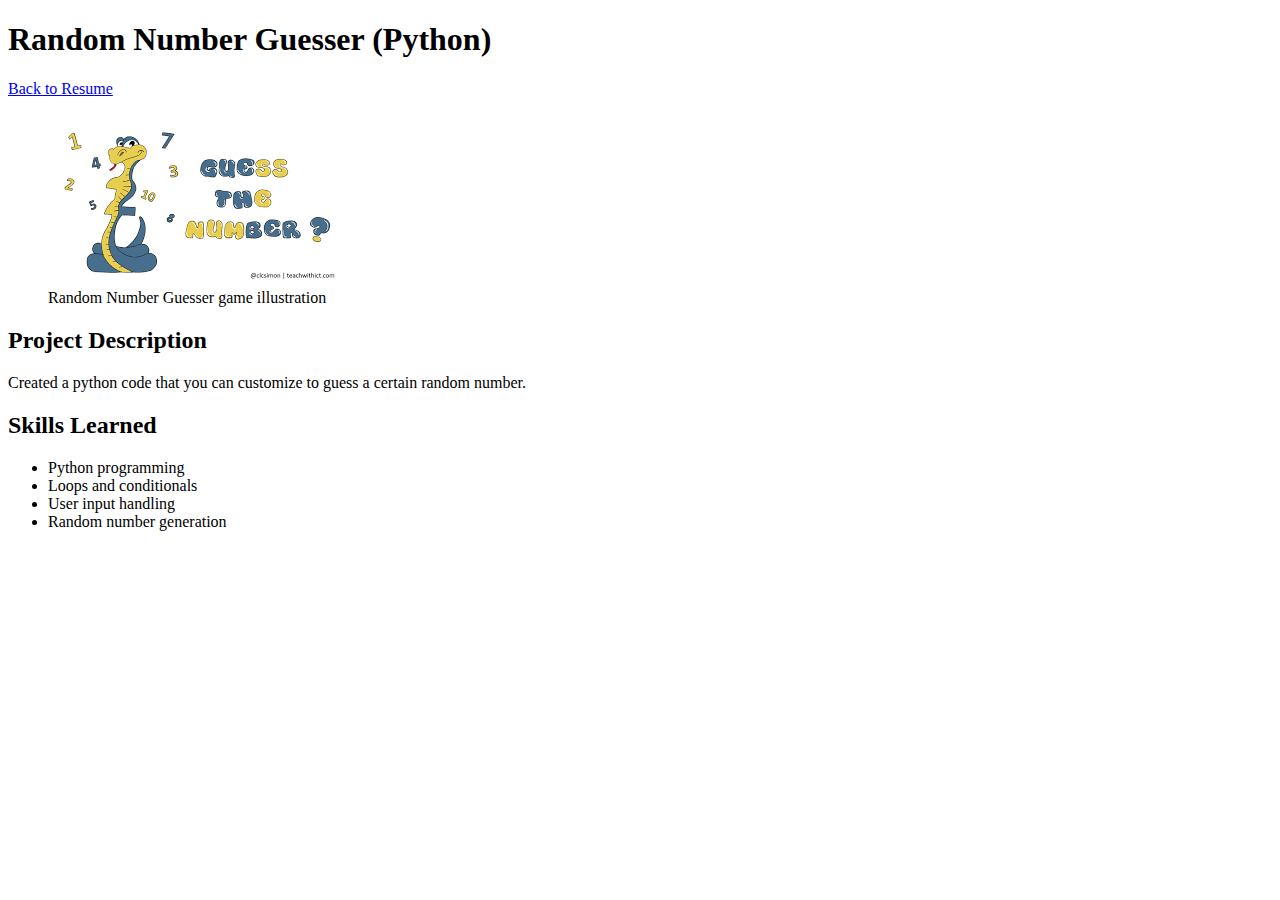
<file: project1.html>
<!DOCTYPE html>
<html lang="en">
<head>
    <meta charset="UTF-8">
    <title>Random Number Guesser</title>
</head>

<body>

<header>
    <h1>Random Number Guesser (Python)</h1>
    <nav>
        <a href="index.html">Back to Resume</a>
    </nav>
</header>

<main>

<figure>
    <img src="images/RandomNumGuesser.png" alt="Illustration for a random number guessing game">
    <figcaption>Random Number Guesser game illustration</figcaption>
</figure>

<section>
    <h2>Project Description</h2>
    <p>
        Created a python code that you can customize to guess
        a certain random number. 
    </p>
</section>

<section>
    <h2>Skills Learned</h2>
    <ul>
        <li>Python programming</li>
        <li>Loops and conditionals</li>
        <li>User input handling</li>
        <li>Random number generation</li>
    </ul>
</section>

</main>

</body>
</html>
</file>
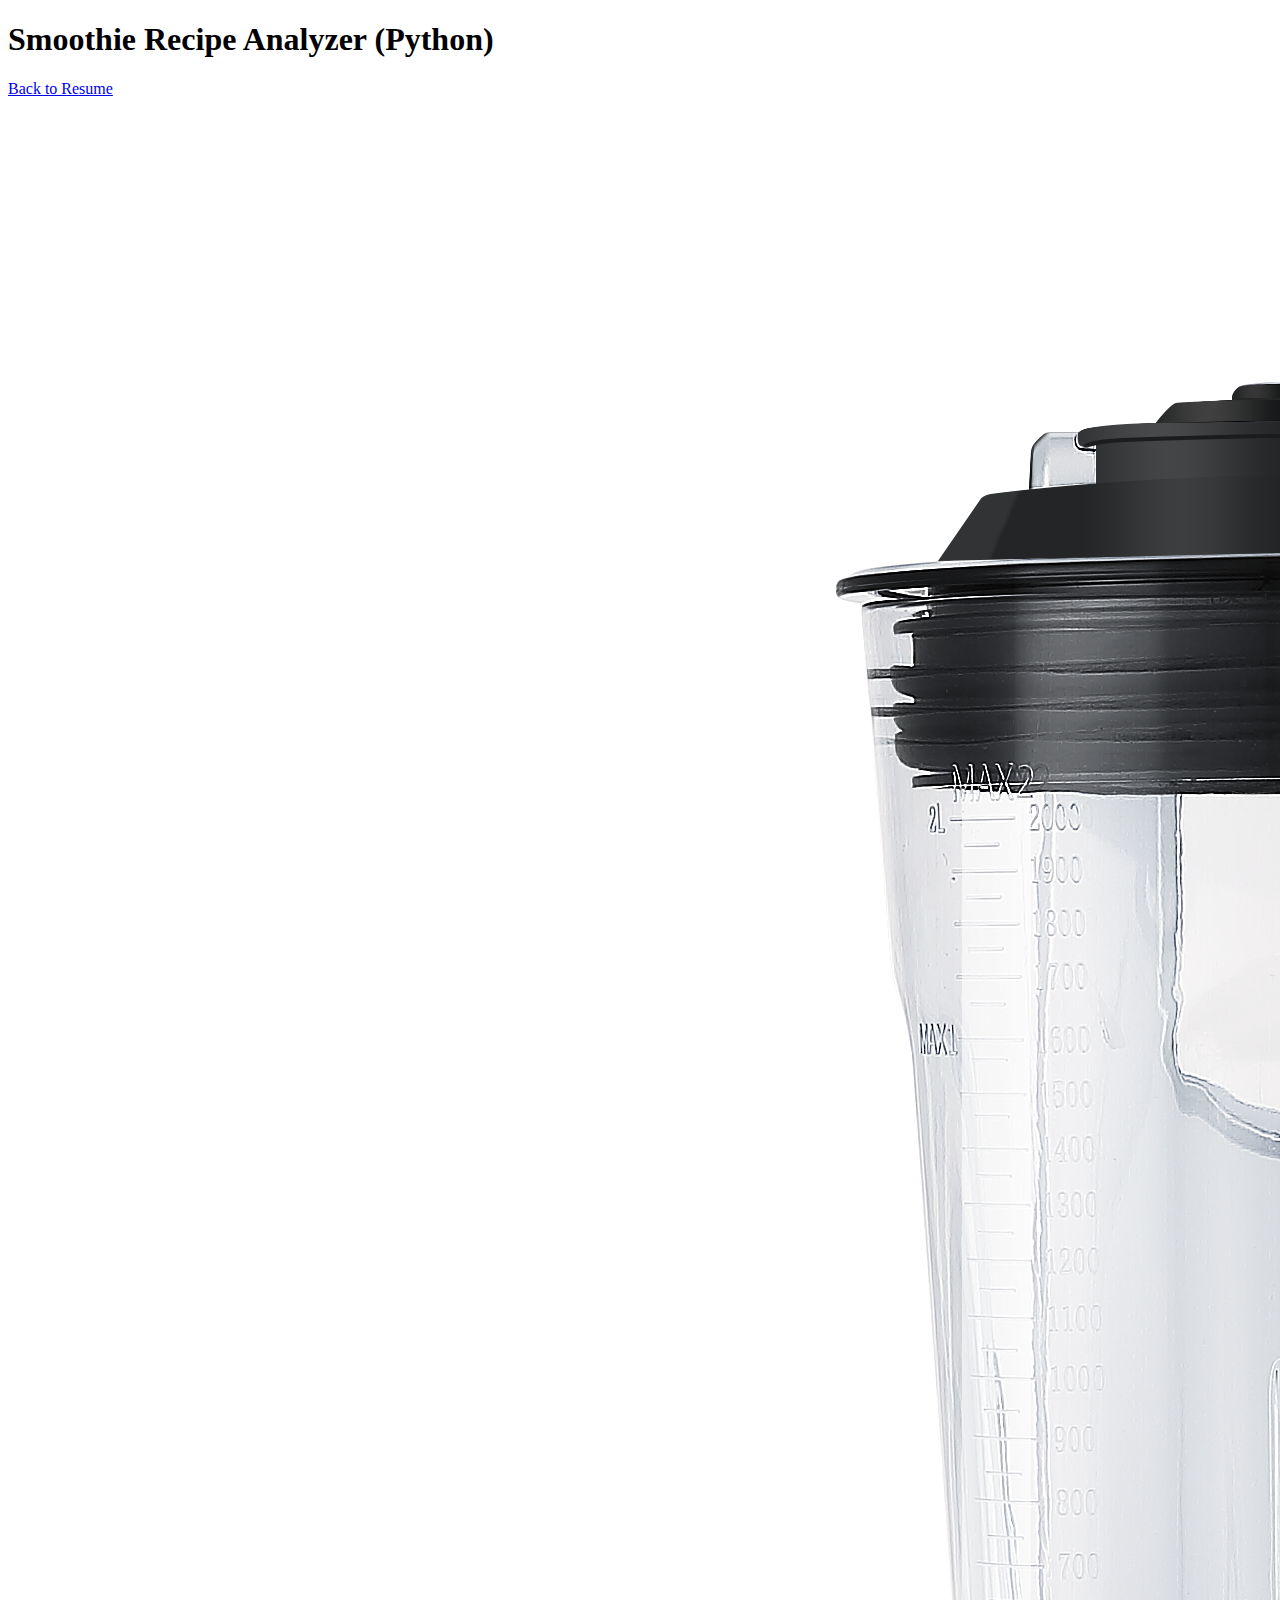
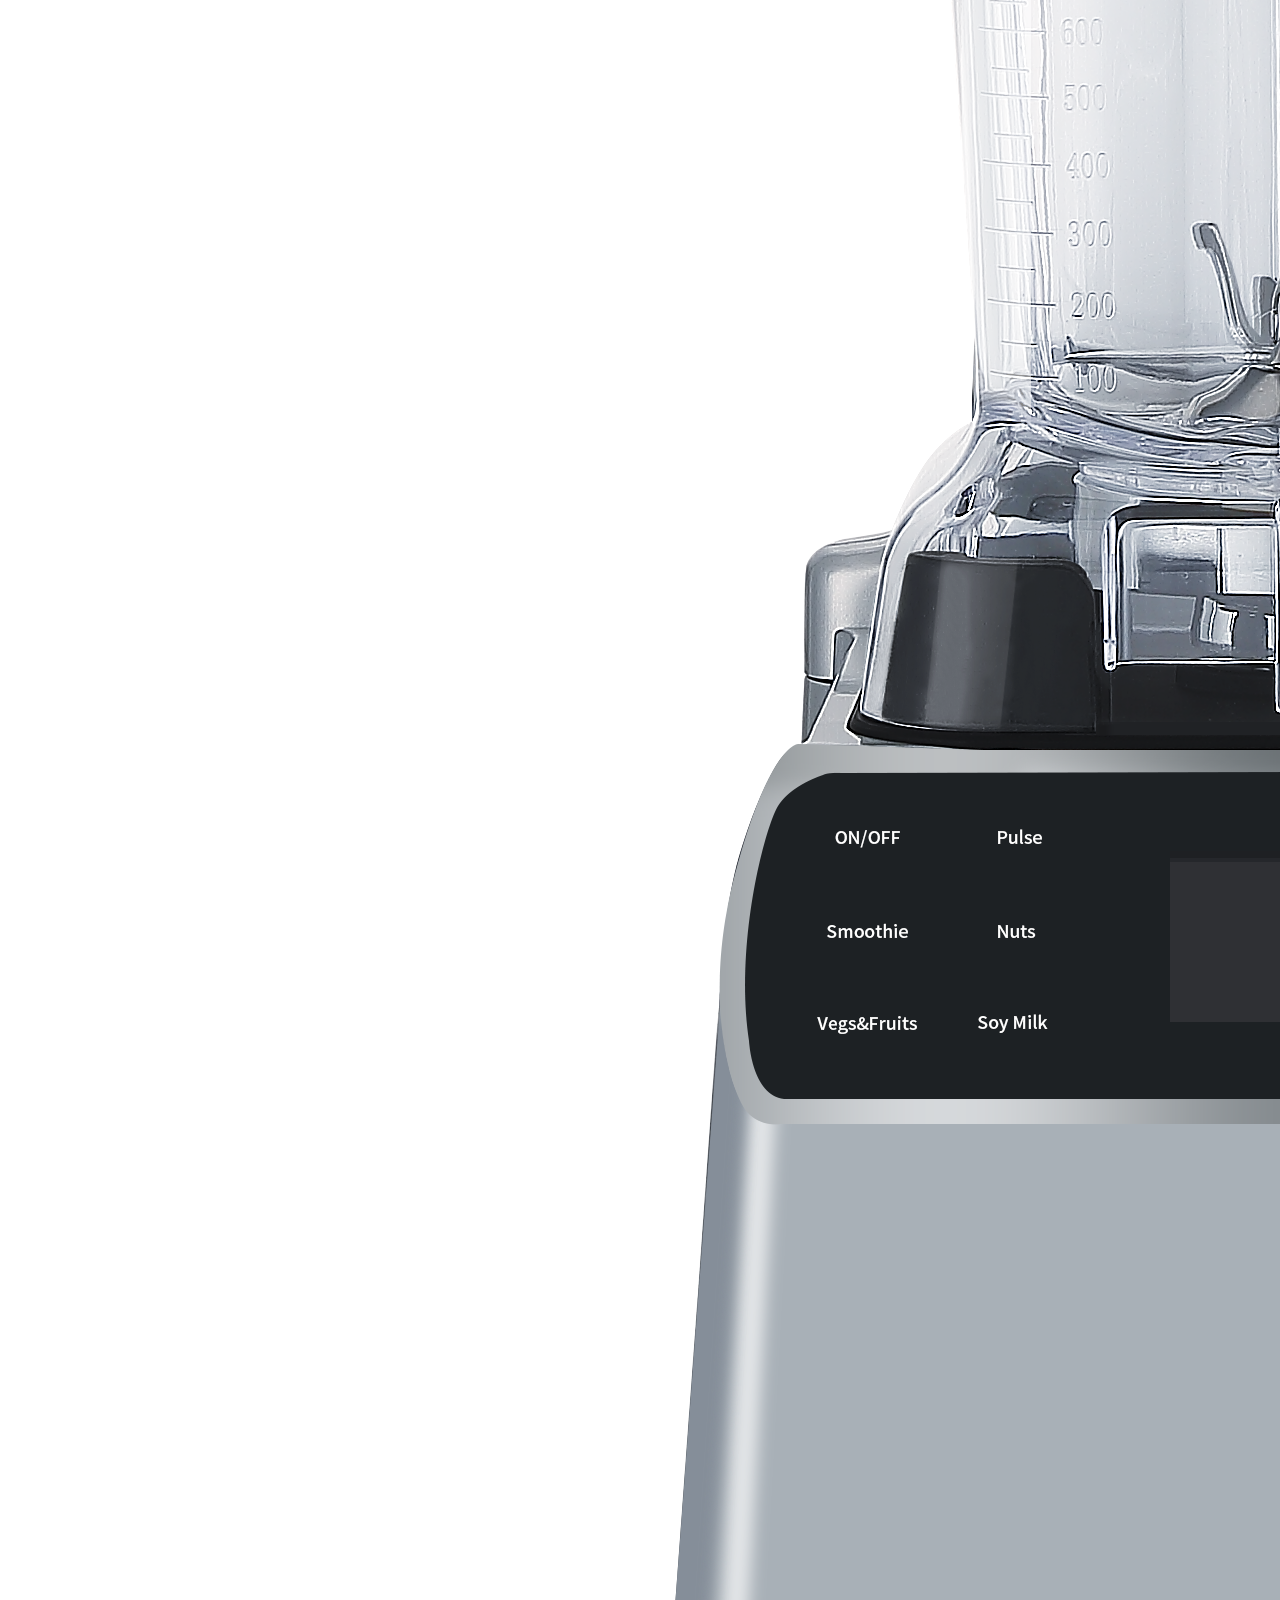
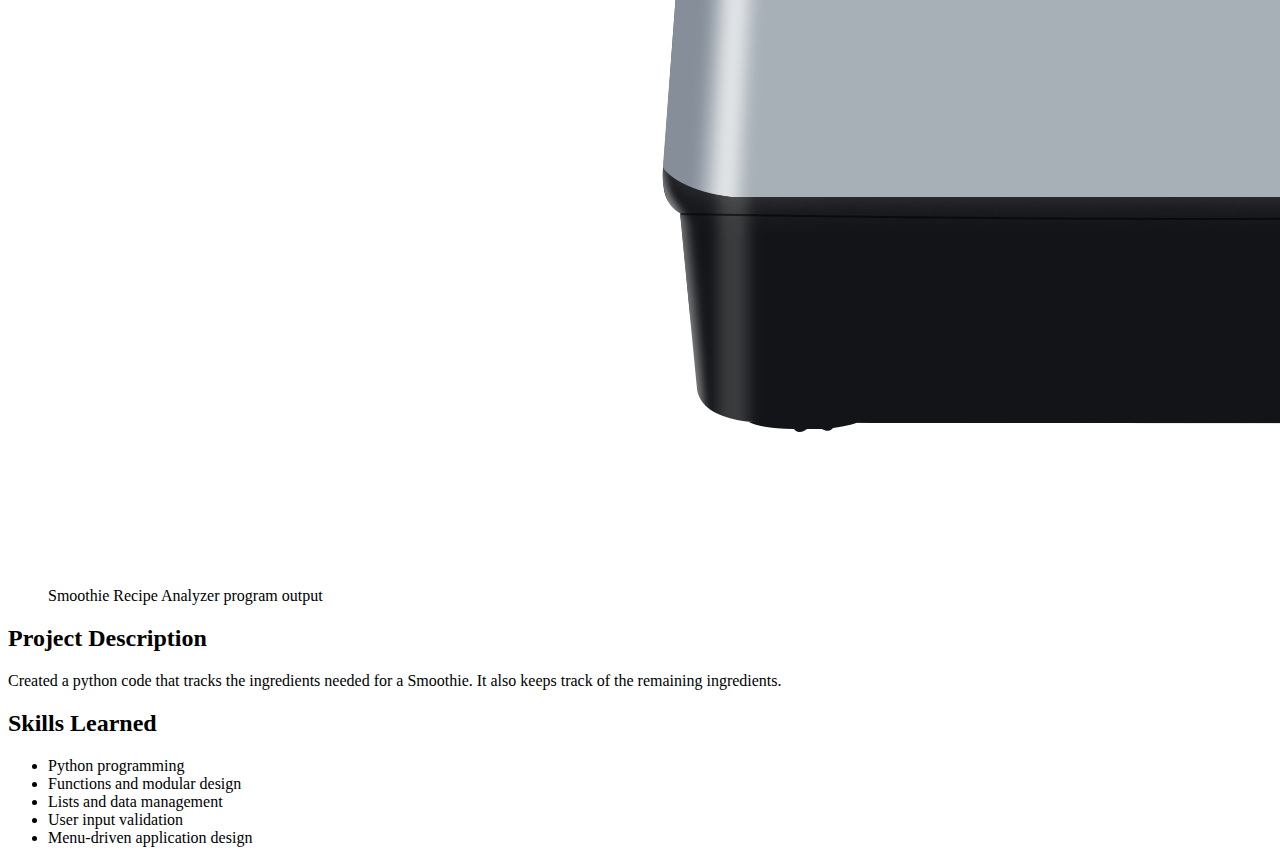
<file: project2.html>
<!DOCTYPE html>
<html lang="en">
<head>
    <meta charset="UTF-8">
    <title>Smoothie Recipe Analyzer</title>
</head>

<body>

<header>
    <h1>Smoothie Recipe Analyzer (Python)</h1>
    <nav>
        <a href="index.html">Back to Resume</a>
    </nav>
</header>

<main>

<figure>
    <img src="images/Smoothie.png" alt="Smoothie recipe analyzer program output">
    <figcaption>Smoothie Recipe Analyzer program output</figcaption>
</figure>

<section>
    <h2>Project Description</h2>
    <p>
        Created a python code that tracks the ingredients needed for a Smoothie.
        It also keeps track of the remaining ingredients.
    </p>
</section>

<section>
    <h2>Skills Learned</h2>
    <ul>
        <li>Python programming</li>
        <li>Functions and modular design</li>
        <li>Lists and data management</li>
        <li>User input validation</li>
        <li>Menu-driven application design</li>
    </ul>
</section>

</main>

</body>
</html>
</file>
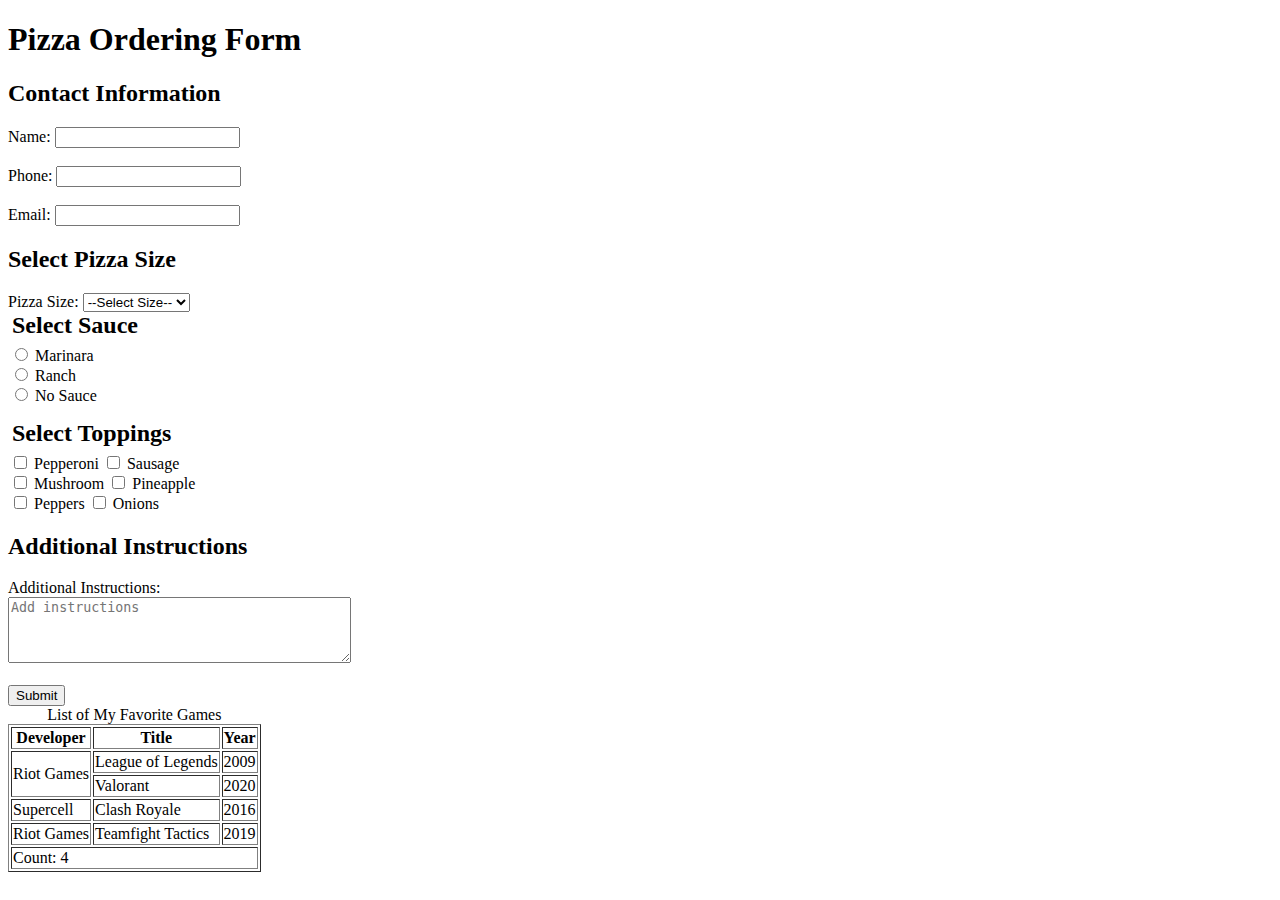
<file: tableform.html>
<!DOCTYPE html>
<html lang="en">
<head>
    <meta charset="UTF-8">
    <title>Pizza Ordering Form</title>


    <style>
        legend {
            font-weight: bold;
            font-size: 1.5em;
            margin-bottom: 6px;
        }

        fieldset {
            border: none;
            padding: 0;
            margin-bottom: 15px;
        }
    </style>
</head>

<body>

<header>
    <h1>Pizza Ordering Form</h1>
</header>

<main>

<form>

    <h2>Contact Information</h2>

    <label for="name">Name:</label>
    <input type="text" id="name" name="name" required><br><br>

    <label for="phone">Phone:</label>
    <input type="tel" id="phone" name="phone" required><br><br>

    <label for="email">Email:</label>
    <input type="email" id="email" name="email" required>

    <h2>Select Pizza Size</h2>

    <label for="size">Pizza Size:</label>
    <select id="size" name="size" required>
        <option value="">--Select Size--</option>
        <option value="medium">Medium</option>
        <option value="large">Large</option>
        <option value="xlarge">XLarge</option>
    </select>

    <fieldset>
        <legend>Select Sauce</legend>

        <input type="radio" id="marinara" name="sauce" value="marinara" required>
        <label for="marinara">Marinara</label><br>

        <input type="radio" id="ranch" name="sauce" value="ranch">
        <label for="ranch">Ranch</label><br>

        <input type="radio" id="nosauce" name="sauce" value="none">
        <label for="nosauce">No Sauce</label>
    </fieldset>

    <fieldset>
        <legend>Select Toppings</legend>

        <input type="checkbox" id="pepperoni" name="toppings" value="pepperoni">
        <label for="pepperoni">Pepperoni</label>

        <input type="checkbox" id="sausage" name="toppings" value="sausage">
        <label for="sausage">Sausage</label><br>

        <input type="checkbox" id="mushroom" name="toppings" value="mushroom">
        <label for="mushroom">Mushroom</label>

        <input type="checkbox" id="pineapple" name="toppings" value="pineapple">
        <label for="pineapple">Pineapple</label><br>

        <input type="checkbox" id="peppers" name="toppings" value="peppers">
        <label for="peppers">Peppers</label>

        <input type="checkbox" id="onions" name="toppings" value="onions">
        <label for="onions">Onions</label>
    </fieldset>

    <h2>Additional Instructions</h2>

    <label for="instructions">Additional Instructions:</label><br>
    <textarea id="instructions" name="instructions" rows="4" cols="40" placeholder="Add instructions"></textarea><br><br>

    <input type="submit" value="Submit">

</form>

<table border="1">
    <caption>List of My Favorite Games</caption>

    <tr>
        <th>Developer</th>
        <th>Title</th>
        <th>Year</th>
    </tr>

    <tr>
        <td rowspan="2">Riot Games</td>
        <td>League of Legends</td>
        <td>2009</td>
    </tr>

    <tr>
        <td>Valorant</td>
        <td>2020</td>
    </tr>

    <tr>
        <td>Supercell</td>
        <td>Clash Royale</td>
        <td>2016</td>
    </tr>

    <tr>
        <td>Riot Games</td>
        <td>Teamfight Tactics</td>
        <td>2019</td>
    </tr>

    <tr>
        <td colspan="3">Count: 4</td>
    </tr>
</table>

</main>

</body>
</html>
</file>
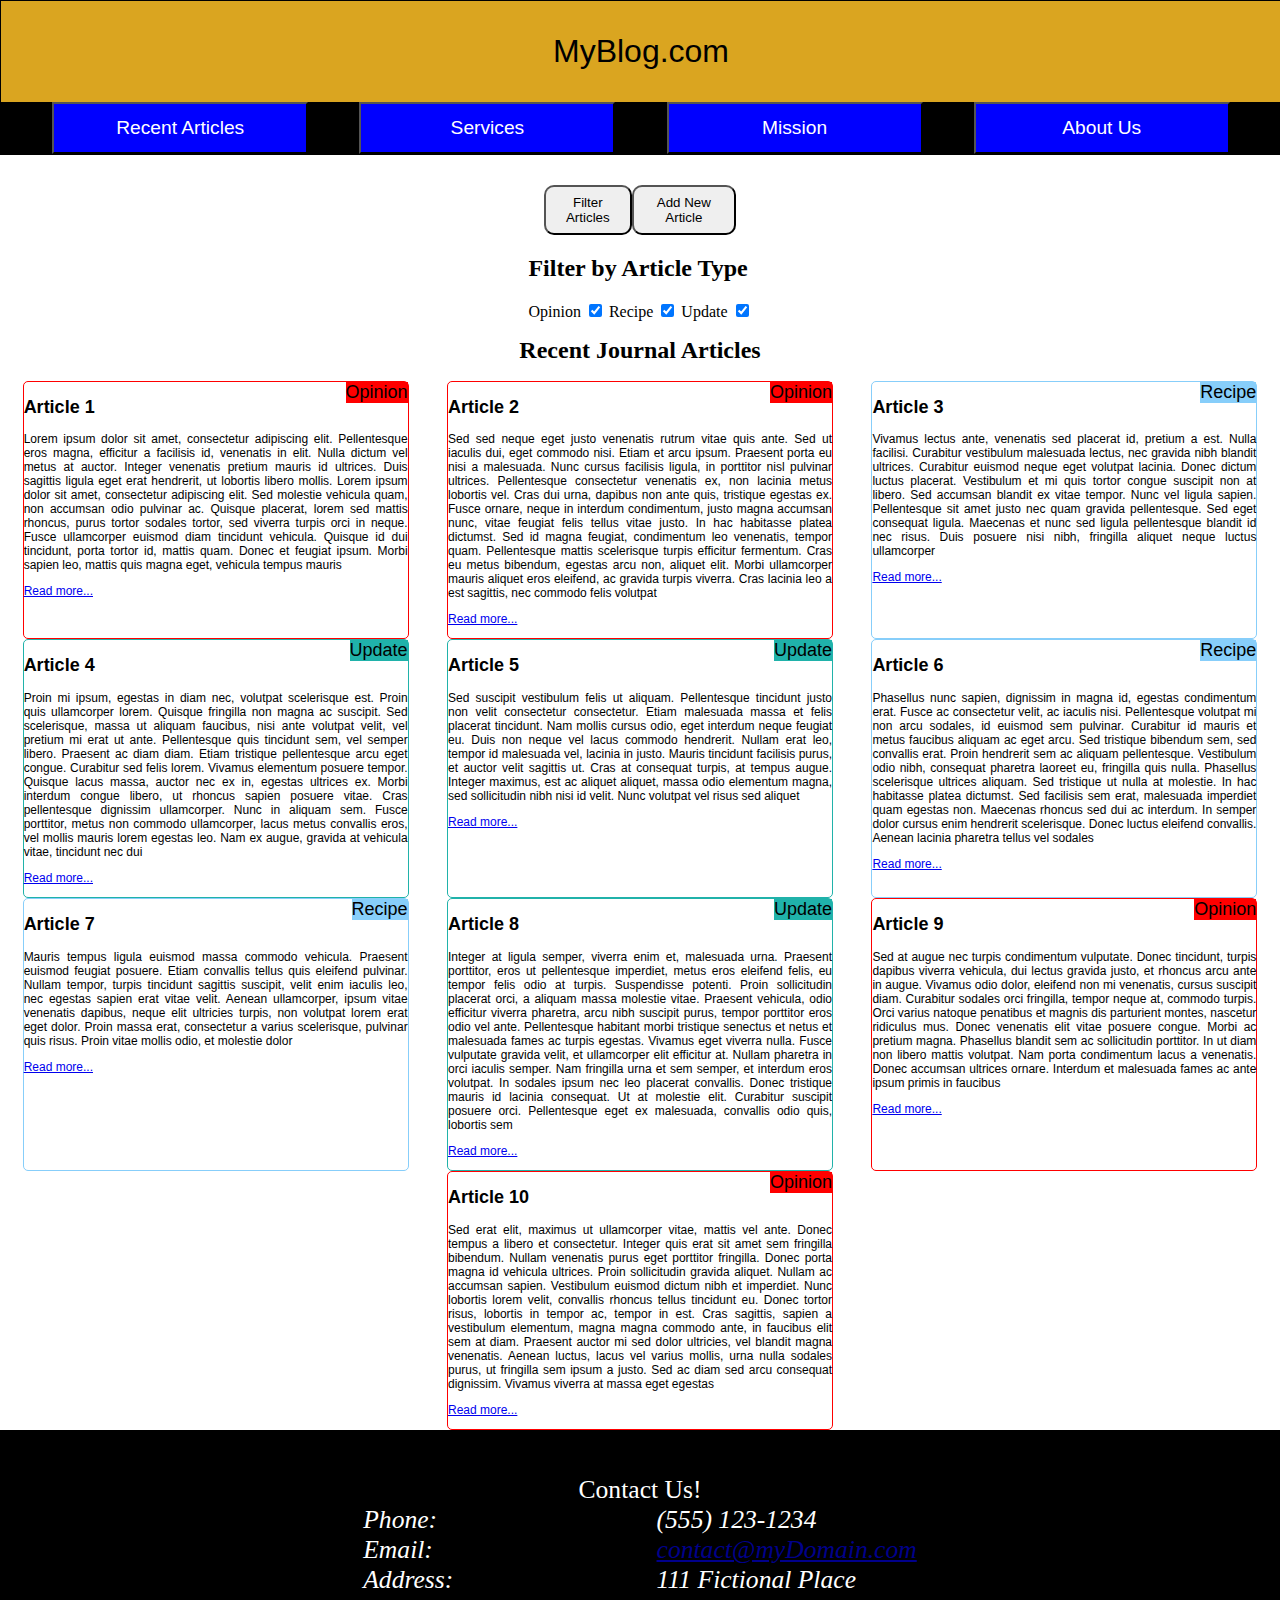
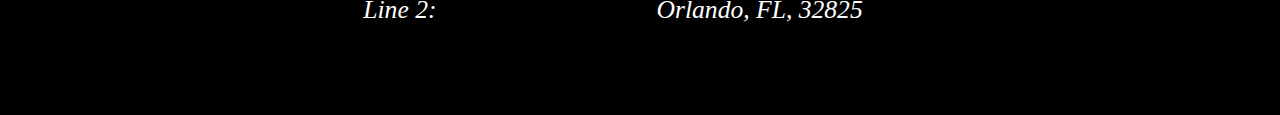
<file: Week5.html>
<!DOCTYPE html>
<html lang="en">
    <head>
        <title>Recent Journal Articles</title>
        <link rel="stylesheet" href="10_css.css">
        <meta name="viewport" content="width=device-width, initial-scale=1.0" />
		<script src="Script5.js"></script>
    </head>

    <body>

        <header>
            <p>MyBlog.com</p>

            <nav>
                <button href="recent.html">Recent Articles</button>
                <button href="services.html">Services</button>
                <button href="mission.html">Mission</button>
                <button href="about.html">About Us</button>
            </nav>
        </header>

        <main>

            <div id="showArea">

                <div id="toggleButtons">
                    <button onclick="showFilter()" id="filterButton" type="button">Filter Articles</button>
                    <button onclick="showAddNew()" id="addButton" type="button">Add New Article</button>
                </div>


                <form id="newContent">
                    <h2 class="formRow">Add New Article</h2>

                    <div class="formRow">
                        <label for="inputHeader">Title: </label>
                        <input id="inputHeader" name="inputHeader" type="text">
                    </div>
                    
                    <div class="formRow">
                            <label>Type:</label>
                            <input name="articleType" id="opinionRadio" type="radio"> <label for="opinionRadio">Opinion</label>
                            <input name="articleType" id="recipeRadio" type="radio"> <label for="recipeRadio">Recipe</label>
                            <input name="articleType" id="lifeRadio" type="radio"> <label for="lifeRadio">Life Update</label>
                    </div>

                    <div class="formRow">
                        <label for="inputArticle">Text:</label>
                        <textarea id="inputArticle" name="inputArticle"></textarea>
                    </div>

                    <div class="formRow">
                        <button onclick="addNewArticle()" type="button">Add New Article</button>
                    </div>
                </form>

                <form id="filterContent">
                    <h2>Filter by Article Type</h2>
                    <label for="opinionCheckbox">Opinion</label>
                    <input onclick="filterArticles()" id="opinionCheckbox" type="checkbox" checked>
                    <label for="recipeCheckbox">Recipe</label>
                    <input onclick="filterArticles()" id="recipeCheckbox" type="checkbox" checked>
                    <label for="updateCheckbox">Update</label>
                    <input onclick="filterArticles()" id="updateCheckbox" type="checkbox" checked>
                </form>
            </div>

            <h1>Recent Journal Articles</h1>

            <div id="articleList">
                <article class="opinion" id="a1">
                    <span class="marker">Opinion</span>
                    <h2>Article 1</h2>
                    <p>Lorem ipsum dolor sit amet, consectetur adipiscing elit. Pellentesque eros magna, efficitur a facilisis id, venenatis in elit. Nulla dictum vel metus at auctor. Integer venenatis pretium mauris id ultrices. Duis sagittis ligula eget erat hendrerit, ut lobortis libero mollis. Lorem ipsum dolor sit amet, consectetur adipiscing elit. Sed molestie vehicula quam, non accumsan odio pulvinar ac. Quisque placerat, lorem sed mattis rhoncus, purus tortor sodales tortor, sed viverra turpis orci in neque. Fusce ullamcorper euismod diam tincidunt vehicula. Quisque id dui tincidunt, porta tortor id, mattis quam. Donec et feugiat ipsum. Morbi sapien leo, mattis quis magna eget, vehicula tempus mauris</p>
                    <p><a href="moreDetails.html">Read more...</a></p>
                </article>

                <article class="opinion" id="a2">
                    <span class="marker">Opinion</span>
                    <h2>Article 2</h2>
                    <p>Sed sed neque eget justo venenatis rutrum vitae quis ante. Sed ut iaculis dui, eget commodo nisi. Etiam et arcu ipsum. Praesent porta eu nisi a malesuada. Nunc cursus facilisis ligula, in porttitor nisl pulvinar ultrices. Pellentesque consectetur venenatis ex, non lacinia metus lobortis vel. Cras dui urna, dapibus non ante quis, tristique egestas ex. Fusce ornare, neque in interdum condimentum, justo magna accumsan nunc, vitae feugiat felis tellus vitae justo. In hac habitasse platea dictumst. Sed id magna feugiat, condimentum leo venenatis, tempor quam. Pellentesque mattis scelerisque turpis efficitur fermentum. Cras eu metus bibendum, egestas arcu non, aliquet elit. Morbi ullamcorper mauris aliquet eros eleifend, ac gravida turpis viverra. Cras lacinia leo a est sagittis, nec commodo felis volutpat</p>
                    <p><a href="moreDetails.html">Read more...</a></p>
                </article>

                <article class="recipe" id="a3">
                    <span class="marker">Recipe</span>
                    <h2>Article 3</h2>
                    <p>Vivamus lectus ante, venenatis sed placerat id, pretium a est. Nulla facilisi. Curabitur vestibulum malesuada lectus, nec gravida nibh blandit ultrices. Curabitur euismod neque eget volutpat lacinia. Donec dictum luctus placerat. Vestibulum et mi quis tortor congue suscipit non at libero. Sed accumsan blandit ex vitae tempor. Nunc vel ligula sapien. Pellentesque sit amet justo nec quam gravida pellentesque. Sed eget consequat ligula. Maecenas et nunc sed ligula pellentesque blandit id nec risus. Duis posuere nisi nibh, fringilla aliquet neque luctus ullamcorper</p>
                    <p><a href="moreDetails.html">Read more...</a></p>
                </article>

                <article class="update" id="a4">
                    <span class="marker">Update</span>
                    <h2>Article 4</h2>
                    <p>Proin mi ipsum, egestas in diam nec, volutpat scelerisque est. Proin quis ullamcorper lorem. Quisque fringilla non magna ac suscipit. Sed scelerisque, massa ut aliquam faucibus, nisi ante volutpat velit, vel pretium mi erat ut ante. Pellentesque quis tincidunt sem, vel semper libero. Praesent ac diam diam. Etiam tristique pellentesque arcu eget congue. Curabitur sed felis lorem. Vivamus elementum posuere tempor. Quisque lacus massa, auctor nec ex in, egestas ultrices ex. Morbi interdum congue libero, ut rhoncus sapien posuere vitae. Cras pellentesque dignissim ullamcorper. Nunc in aliquam sem. Fusce porttitor, metus non commodo ullamcorper, lacus metus convallis eros, vel mollis mauris lorem egestas leo. Nam ex augue, gravida at vehicula vitae, tincidunt nec dui</p>
                    <p><a href="moreDetails.html">Read more...</a></p>
                </article>

                <article class="update" id="a5">
                    <span class="marker">Update</span>
                    <h2>Article 5</h2>
                    <p>Sed suscipit vestibulum felis ut aliquam. Pellentesque tincidunt justo non velit consectetur consectetur. Etiam malesuada massa et felis placerat tincidunt. Nam mollis cursus odio, eget interdum neque feugiat eu. Duis non neque vel lacus commodo hendrerit. Nullam erat leo, tempor id malesuada vel, lacinia in justo. Mauris tincidunt facilisis purus, et auctor velit sagittis ut. Cras at consequat turpis, at tempus augue. Integer maximus, est ac aliquet aliquet, massa odio elementum magna, sed sollicitudin nibh nisi id velit. Nunc volutpat vel risus sed aliquet</p>
                    <p><a href="moreDetails.html">Read more...</a></p>
                </article>

                <article class="recipe" id="a6">
                    <span class="marker">Recipe</span>
                    <h2>Article 6</h2>
                    <p>Phasellus nunc sapien, dignissim in magna id, egestas condimentum erat. Fusce ac consectetur velit, ac iaculis nisi. Pellentesque volutpat mi non arcu sodales, id euismod sem pulvinar. Curabitur id mauris et metus faucibus aliquam ac eget arcu. Sed tristique bibendum sem, sed convallis erat. Proin hendrerit sem ac aliquam pellentesque. Vestibulum odio nibh, consequat pharetra laoreet eu, fringilla quis nulla. Phasellus scelerisque ultrices aliquam. Sed tristique ut nulla at molestie. In hac habitasse platea dictumst. Sed facilisis sem erat, malesuada imperdiet quam egestas non. Maecenas rhoncus sed dui ac interdum. In semper dolor cursus enim hendrerit scelerisque. Donec luctus eleifend convallis. Aenean lacinia pharetra tellus vel sodales</p>
                    <p><a href="moreDetails.html">Read more...</a></p>
                </article>

                <article class="recipe" id="a7">
                    <span class="marker">Recipe</span>
                    <h2>Article 7</h2>
                    <p>Mauris tempus ligula euismod massa commodo vehicula. Praesent euismod feugiat posuere. Etiam convallis tellus quis eleifend pulvinar. Nullam tempor, turpis tincidunt sagittis suscipit, velit enim iaculis leo, nec egestas sapien erat vitae velit. Aenean ullamcorper, ipsum vitae venenatis dapibus, neque elit ultricies turpis, non volutpat lorem erat eget dolor. Proin massa erat, consectetur a varius scelerisque, pulvinar quis risus. Proin vitae mollis odio, et molestie dolor</p>
                    <p><a href="moreDetails.html">Read more...</a></p>
                </article>

                <article class="update" id="a8">
                    <span class="marker">Update</span>
                    <h2>Article 8</h2>
                    <p>Integer at ligula semper, viverra enim et, malesuada urna. Praesent porttitor, eros ut pellentesque imperdiet, metus eros eleifend felis, eu tempor felis odio at turpis. Suspendisse potenti. Proin sollicitudin placerat orci, a aliquam massa molestie vitae. Praesent vehicula, odio efficitur viverra pharetra, arcu nibh suscipit purus, tempor porttitor eros odio vel ante. Pellentesque habitant morbi tristique senectus et netus et malesuada fames ac turpis egestas. Vivamus eget viverra nulla. Fusce vulputate gravida velit, et ullamcorper elit efficitur at. Nullam pharetra in orci iaculis semper. Nam fringilla urna et sem semper, et interdum eros volutpat. In sodales ipsum nec leo placerat convallis. Donec tristique mauris id lacinia consequat. Ut at molestie elit. Curabitur suscipit posuere orci. Pellentesque eget ex malesuada, convallis odio quis, lobortis sem</p>
                    <p><a href="moreDetails.html">Read more...</a></p>
                </article>

                <article class="opinion" id="a9">
                    <span class="marker">Opinion</span>
                    <h2>Article 9</h2>
                    <p>Sed at augue nec turpis condimentum vulputate. Donec tincidunt, turpis dapibus viverra vehicula, dui lectus gravida justo, et rhoncus arcu ante in augue. Vivamus odio dolor, eleifend non mi venenatis, cursus suscipit diam. Curabitur sodales orci fringilla, tempor neque at, commodo turpis. Orci varius natoque penatibus et magnis dis parturient montes, nascetur ridiculus mus. Donec venenatis elit vitae posuere congue. Morbi ac pretium magna. Phasellus blandit sem ac sollicitudin porttitor. In ut diam non libero mattis volutpat. Nam porta condimentum lacus a venenatis. Donec accumsan ultrices ornare. Interdum et malesuada fames ac ante ipsum primis in faucibus</p>
                    <p><a href="moreDetails.html">Read more...</a></p>
                </article>

                <article class="opinion" id="a10">
                    <span class="marker">Opinion</span>
                    <h2>Article 10</h2>
                    <p>Sed erat elit, maximus ut ullamcorper vitae, mattis vel ante. Donec tempus a libero et consectetur. Integer quis erat sit amet sem fringilla bibendum. Nullam venenatis purus eget porttitor fringilla. Donec porta magna id vehicula ultrices. Proin sollicitudin gravida aliquet. Nullam ac accumsan sapien. Vestibulum euismod dictum nibh et imperdiet. Nunc lobortis lorem velit, convallis rhoncus tellus tincidunt eu. Donec tortor risus, lobortis in tempor ac, tempor in est. Cras sagittis, sapien a vestibulum elementum, magna magna commodo ante, in faucibus elit sem at diam. Praesent auctor mi sed dolor ultricies, vel blandit magna venenatis. Aenean luctus, lacus vel varius mollis, urna nulla sodales purus, ut fringilla sem ipsum a justo. Sed ac diam sed arcu consequat dignissim. Vivamus viverra at massa eget egestas</p>
                    <p><a href="moreDetails.html">Read more...</a></p>
                </article>
            </div>

            <footer>
                <p>Contact Us!</p>
                <address>
                    <div>
                        <span>Phone:</span> <span>(555) 123-1234</span>
                        <span>Email:</span> </span><a href="">contact@myDomain.com</a></span>
                        <span>Address:</span> <span>111 Fictional Place</span>
                        <span>Line 2:</span> <span>Orlando, FL, 32825</span>
                    </div>
                </address>
            </footer>
        </main>
    </body>
</html>
</file>
<file: 5_css1.css>
body {
    background-color: #8fb5c1;
    font-family: Georgia, serif;
    margin: 20px;
}

h1 {
    font-size: 36px;
    text-align: center;
}

h2 {
    font-size: 28px;
}

p {
    line-height: 1.5;
}

#paragraph2 {
    background-color: white;
    border: 4px solid green;
    padding: 15px;
    margin: 15px 0 15px 40px;
    width: 59;
}

.blue {
    background-color: #1a2394;
    color: white;
    padding: 15px;
    margin: 15px 0;
}

ol {
    list-style-type: decimal-leading-zero;
    margin-left: 20px;
}

a {
    color: blue;
}

section p a {
    color: red;
}

table {
    border-collapse: collapse;
    width: 600px;
    margin-top: 10px;
}

table, th, td {
    border: 1px solid black;
}

th {
    background-color: #cccccc;
    padding: 8px;
    text-align: left;
}

td {
    background-color: #e6e6e6;
    padding: 8px;
}
</file>
<file: Blog.css>
body {
    margin: 0;
    font-family: Arial, sans-serif;
}

#jumpMenu {
    position: fixed;
    left: 0;
    top: 0;
    width: 13.5%;
    height: 100vh;
    background: goldenrod;
    padding: 15px;
    overflow-y: auto;
}

#jumpMenu a {
    display: block;
    margin: 12px 0;
}

main {
    margin-left: 13.5%;
    padding-top: 140px;
}

header {
    position: fixed;
    top: 0;
    left: 13.5%;
    width: 86.5%;
    height: 90px;
    display: flex;
    flex-direction: column;
    align-items: center;
    justify-content: center;
    background: red;
    z-index: 1000;
}

header p {
    margin: 10px 0;
    font-size: 20px;
}

header nav {
    background: black;
    padding: 10px 0;
    width: 100%;
    text-align: center;
}

header nav button {
    background: blue;
    color: white;
    border: none;
    padding: 10px 30px;
    margin: 0 15px;
    cursor: pointer;
}

h1 {
    text-align: center;
    margin-top: 0;
}

#container {
    display: flex;
    flex-wrap: wrap;
    justify-content: center;
    gap: 20px;
    padding: 20px;
}

article {
    width: 300px;
}

#thanks {
    position: fixed;
    right: 20px;
    bottom: 20px;
    background: #78aed1;
    padding: 15px 25px;
    font-size: 22px;
    border: 1px solid #444;
}

footer {
    margin: 40px;
}
</file>
<file: 7_transition.css>
body {
    margin: 0;
    font-family: Arial, sans-serif;
}

#menuItems {
    position: fixed;
    left: 0;
    top: 0;
    width: 14%;
    height: 100vh;
    background: black;
    display: flex;
    flex-direction: column;
    z-index: 1000;
}

#menuItems button {
    background: blue;
    color: white;
    border: none;
    padding: 15px 0;
    font-size: 16px;
    cursor: pointer;
    transition: background 0.3s;
}

#menuItems button:hover {
    background: darkblue;
}

#recentArticles:hover {
    background: darkorange;
}
#jumpMenu {
    list-style: none;
    margin: 0;
    padding: 10px;
    background: goldenrod;
    display: none;
    text-align: center;
}

#menuItems:hover #jumpMenu {
    display: block;
}

#jumpMenu li {
    margin: 4px 0;
}

#jumpMenu a {
    color: blue;
    text-decoration: none;
    display: block;
    padding: 3px;
    text-align: center;
}

#jumpMenu a:hover {
    background: blue;
    color: white;
}

main {
    margin-left: 14%;
    padding-top: 120px;
}

header {
    position: fixed;
    top: 0;
    left: 14%;
    width: calc(100% - 14%);
    background: red;
    text-align: center;
    z-index: 900;
}

header p {
    margin: 20px 0;
    font-size: 28px;
}

h1 {
    text-align: center;
}

#container {
    display: grid;
    grid-template-columns: repeat(auto-fit, 300px);
    justify-content: center;
    gap: 40px;
    padding: 30px;
}

article {
    width: 300px;
    color: #aaa;
    line-height: 1.5;
    scroll-margin-top: 150px;
    transition: color 2s, transform 2s;
}

article:hover {
    color: black;
    transform: scale(1.05);
}

article p:first-of-type::first-letter {
    font-family: "Times New Roman", serif;
    font-size: 36px;
}

article p:last-of-type a::after {
    content: "";
    display: inline-block;
    width: 18px;
    height: 18px;
    margin-left: 6px;
    background: url("arrowarrow.png") no-repeat center;
    background-size: contain;
}

#thanks {
    position: fixed;
    right: 20px;
    bottom: 20px;
    background: #78aed1;
    padding: 15px 25px;
    font-size: 22px;
    border: 1px solid #444;
}

footer {
    margin: 40px;
}
</file>
<file: 10_css.css>
#showArea
{
    display: flex;
    flex-direction: column;
    width: 75%;
    margin: auto;
    margin-top: 30px;
}

#toggleButtons
{
    margin: auto;
    display: flex;
    width: 20%;
    justify-content: space-evenly;
}

#toggleButtons > *
{
    height: 50px;
    border-radius: 10px;
}

form#newContent{
    display: none;
    flex-direction: column;
    margin: auto;
    width: 75%;
    align-items: center;
}

form#filterContent{
    display: block;
    margin: auto;
}

.formRow
{
    width: 400px;
    font-size: 1.3em;
}

article.opinion{
    border: 1px solid red;
}

article.recipe{
    border: 1px solid lightskyblue;
}

article.update{
    border: 1px solid lightseagreen;
}

.marker
{
    float:right;
    font-size: 1.5em;
}

.date
{
    float:left;
    font-size: 1.5em;
}


.opinion .marker
{
    background-color: red;
}

.recipe .marker
{
    background-color: lightskyblue;
}

.update .marker
{
    background-color: lightseagreen;
}




body{
    padding: 0;
    margin: 0;
    width: 100%;
}

main{
    width: 100%;
}

main h1
{
    text-align: center;
    font-size: clamp(12px, 4vw, 24px);
}


header{
    background-color: goldenrod;
    text-align: center;
    position: sticky;
    top: 0px;
    font-size: 2.5vw;
    width: 100%;
    margin: 0;
    border: 1px solid black;
    font-family: 'Trebuchet MS', 'Lucida Sans Unicode', 'Lucida Grande', 'Lucida Sans', Arial, sans-serif;
}

main > div#articleList
{
    display:flex;
    flex-wrap: wrap;
    align-items: stretch;
    justify-content: center;
    font-family:'Lucida Sans', 'Lucida Sans Regular', 'Lucida Grande', 'Lucida Sans Unicode', Geneva, Verdana, sans-serif
}

article{
    width: 30%;
    margin-left:1.5%;
    margin-right: 1.5%;
    text-align: justify;
    font-size: clamp(8px, 1.5vw, 12px);
    border-radius: 5px;
}



footer
{
    padding-top: 5vh;
    font-size: 2vw;
    padding-bottom: 10vh;
    color: white;
    background-color: black;
}

a:visited
{
    color: darkblue;
}

footer p{
    text-align: center;
    margin: auto;
    width: 50%;
    
}

address > div
{
    display: grid;
    grid-template-columns: auto auto;
    justify-content: space-evenly;
    width: 75%;
    margin: auto;
}

nav{
    display: flex;
    flex-wrap: nowrap;
    width: 100%;
    margin: 0;
    padding: 0;
    justify-content: space-evenly;
    background-color: black;
}

nav button
{
    color:white;
    background-color: blue;
    text-decoration: none;
    font-size: 1.5vw;
    display: inline;
    width: 20%;
    padding: 1vw 0vw;
    text-wrap-mode: nowrap;
}

nav button:hover{
    background-color:darkgoldenrod;
}

nav button:active{
    background-color: gold;
}





@media screen and (max-width: 600px) {
    article{
        width: 75%;
        margin: auto;
    }
}

@media screen and (max-width: 1000px){

    main{
        width: 100%;
    }

    header{
        width: 100%;
    }
}
</file>
